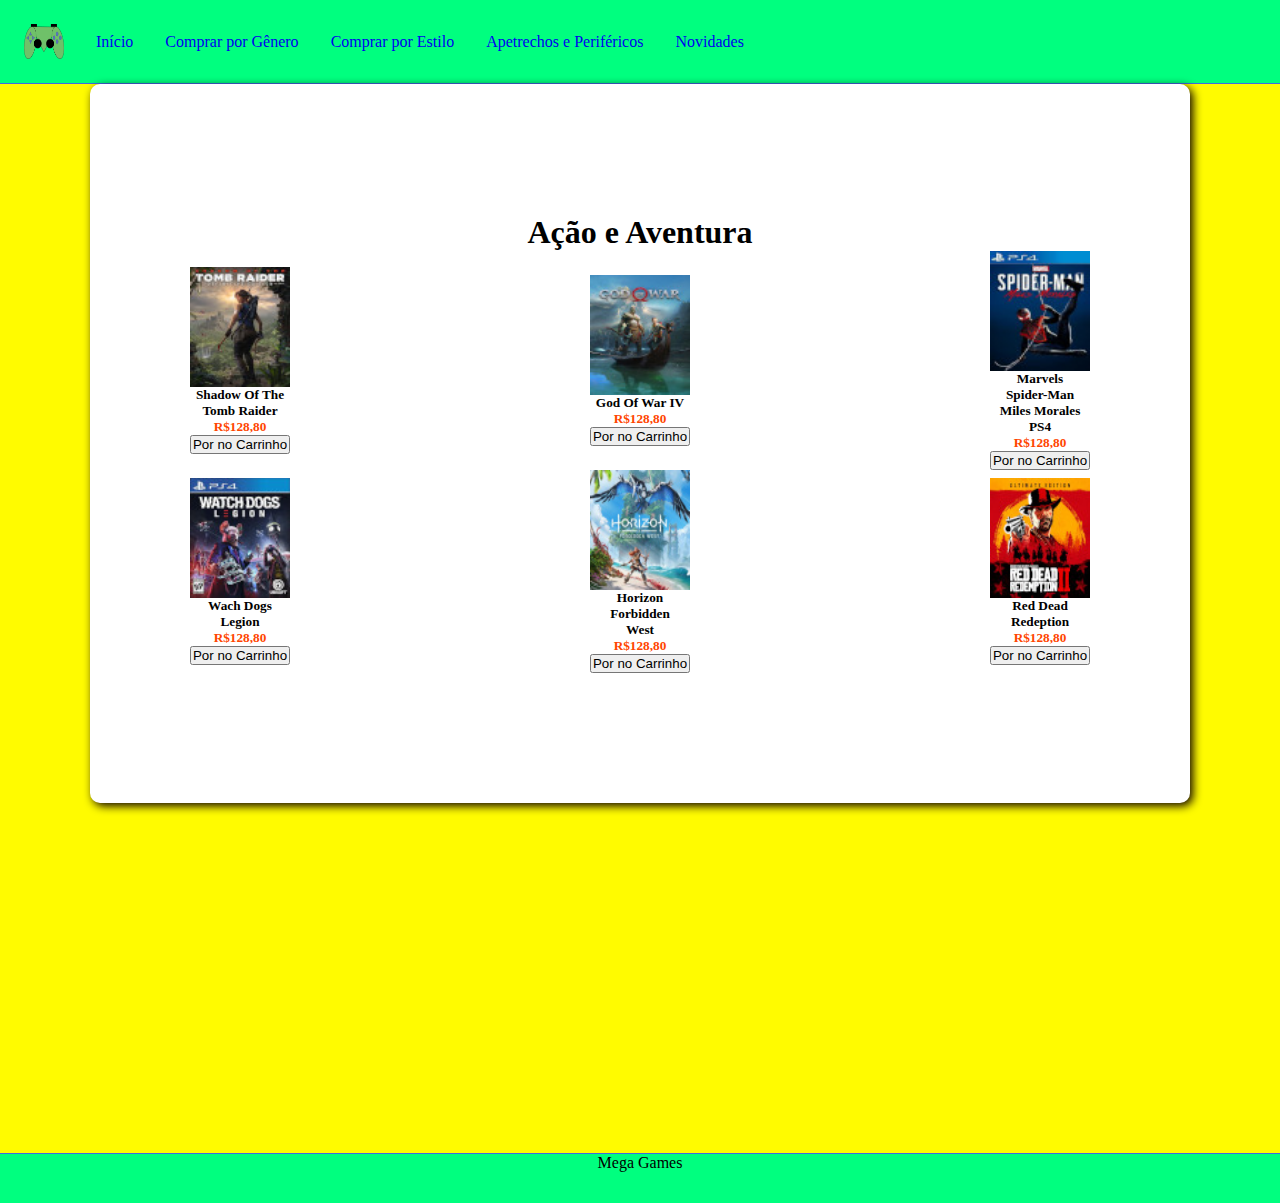
<file: AcaoAventura.html>
<!DOCTYPE html>
<html lang="pt-br">
<head>
  <meta charset="UTF-8">
  <meta http-equiv="X-UA-Compatible" content="IE=edge">
  <meta name="viewport" content="width=device-width, initial-scale=1.0">
  <title>Mega Games - Ação e Aventura</title>
  <link href="css/styleAcaoAventura.css" rel="stylesheet"/>
</head>
<body>
  <header class="cabecalho">
    <img class="logo_cabecalho" src="imagens/logofinal.png" alt="Logo">
    <nav class="cabecalho_menu">
      <a class="item_menu" href="Home.html">Início</a>
      <a class="item_menu" href="#comprar_por_genero">Comprar por Gênero</a>
      <a class="item_menu" href="#comprar_por_estilo">Comprar por Estilo</a>
      <a class="item_menu" href="Apetrechos.html">Apetrechos e Periféricos</a>
      <a class="item_menu" href="Novidades.html">Novidades</a>
    </nav>
  </header>

  <main class="armario">
    <section class="prateleira">
      <div class="produtos">
        <h1 class="titulo_da_area">Ação e Aventura</h1>
        <div class="prateleira1">

          <div class="tomb_raider">
            <img class="imggames" src="imagens/tombrider.jpg" alt="Shadow Of The Tomb Raider">
            <h5>Shadow Of The <br> Tomb Raider</h5>
            <h5 class="preco">R$128,80</h5>
            <button class="comprar" type="submit">Por no Carrinho</button>
          </div>

          <div class="gow4">
            <img class="imggames" src="imagens/gow.jpg" alt="God Of War IV">
            <h5>God Of War IV</h5>
            <h5 class="preco">R$128,80</h5>
            <button class="comprar" type="submit">Por no Carrinho</button>
          </div>

          <div class="spider">
            <img class="imggames" src="imagens/spiderman.jpeg" alt="Marvels Spider-Man Miles Morales PS4">
              <h5>Marvels <br>Spider-Man <br>Miles Morales <br>PS4</h5>
              <h5 class="preco">R$128,80</h5>
                <button class="comprar" type="submit">Por no Carrinho</button>
           </div>
        </div>
        <div class="prateleira2">

          <div class="legions">
            <img class="imggames" src="imagens/wach.jpg" alt="Wach Dogs Legion">
            <h5>Wach Dogs <br>Legion</h5>
            <h5 class="preco">R$128,80</h5>
            <button class="comprar" type="submit">Por no Carrinho</button>
          </div>

          <div class="forbidden">
            <img class="imggames" src="imagens/Horizon.jpg" alt="Horizon Forbidden West">
            <h5>Horizon <br>Forbidden <br>West</h5>
            <h5 class="preco">R$128,80</h5>
            <button class="comprar" type="submit">Por no Carrinho</button>
          </div>

          <div class="redeption">
            <img class="imggames" src="imagens/red.jpg" alt="Red Dead Redeption">
              <h5>Red Dead <br>Redeption</h5>
              <h5 class="preco">R$128,80</h5>
                <button class="comprar" type="submit">Por no Carrinho</button>
           </div>



        </div>
      </div>

    </section>
  </main>

  <footer>
    <div class="footer">
      Mega Games
    </div>
    
  </footer>
  
</body>
</html>
</file>
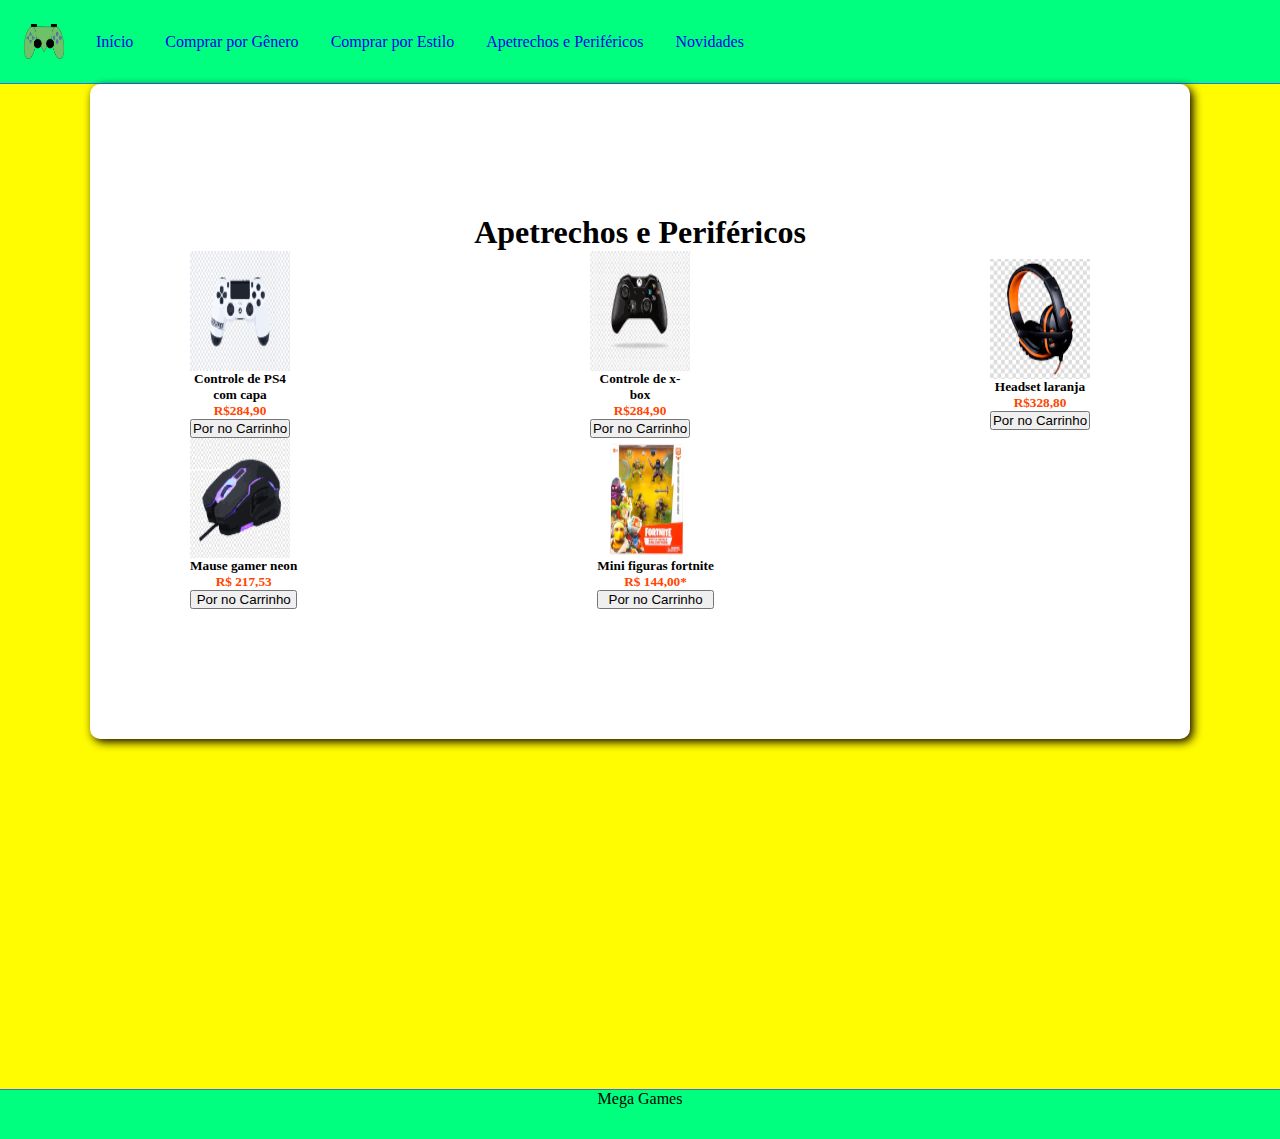
<file: Apetrechos.html>
<!DOCTYPE html>
<html lang="pt-br">
<head>
  <meta charset="UTF-8">
  <meta http-equiv="X-UA-Compatible" content="IE=edge">
  <meta name="viewport" content="width=device-width, initial-scale=1.0">
  <title>Mega Games - Ação e Aventura</title>
  <link href="css/styleApetrechos.css" rel="stylesheet"/>
</head>
<body>
  <header class="cabecalho">
    <img class="logo_cabecalho" src="imagens/logofinal.png" alt="Logo">
    <nav class="cabecalho_menu">
      <a class="item_menu" href="Home.html">Início</a>
      <a class="item_menu" href="#comprar_por_genero">Comprar por Gênero</a>
      <a class="item_menu" href="#comprar_por_estilo">Comprar por Estilo</a>
      <a class="item_menu" href="Apetrechos.html">Apetrechos e Periféricos</a>
      <a class="item_menu" href="Novidades.html">Novidades</a>
    </nav>
  </header>

  <main class="armario">
    <section class="prateleira">
      <div class="produtos">
        <h1 class="titulo_da_area">Apetrechos e Periféricos</h1>
        <div class="prateleira1">

          <div class="controleps4">
            <img class="imgprodutos" src="imagens/controle_ps4_com_capa.png" alt="imagem do controle de ps4 com capa">
            <h5>Controle de PS4 com capa</h5>
            <h5 class="preco">R$284,90</h5>
            <button class="comprar" type="submit">Por no Carrinho</button>
          </div>

          <div class="controlexbox">
            <img class="imgprodutos" src="imagens/controle_xbox.png" alt="imagem do controle de x-box">
            <h5>Controle de x-box</h5>
            <h5 class="preco">R$284,90</h5>
            <button class="comprar" type="submit">Por no Carrinho</button>
          </div>

          <div class="headset">
            <img class="imgprodutos" src="imagens/Headset_laranja-Png.png" alt="imagem de um headset laranja">
              <h5>Headset laranja</h5>
              <h5 class="preco">R$328,80</h5>
                <button class="comprar" type="submit">Por no Carrinho</button>
           </div>
        </div>
        <div class="prateleira2">

          <div class="mause">
            <img class="imgprodutos" src="imagens/mausegamer.png" alt="imagem de um mause gamer neon">
            <h5>Mause gamer neon</h5>
            <h5 class="preco">R$ 217,53</h5>
            <button class="comprar" type="submit">Por no Carrinho</button>
          </div>

          <div class="mini_figuras">
            <img class="imgprodutos" src="imagens/mini_figuras_fortnite.png" alt="imagem de mini figuras de fortnite">
            <h5>Mini figuras fortnite</h5>
            <h5 class="preco">R$ 144,00*</h5>
            <button class="comprar" type="submit">Por no Carrinho</button>
          </div>

        </div>
      </div>

    </section>
  </main>

  <footer>
    <div class="footer">
      Mega Games
    </div>
    
  </footer>
  
</body>
</html>
</file>
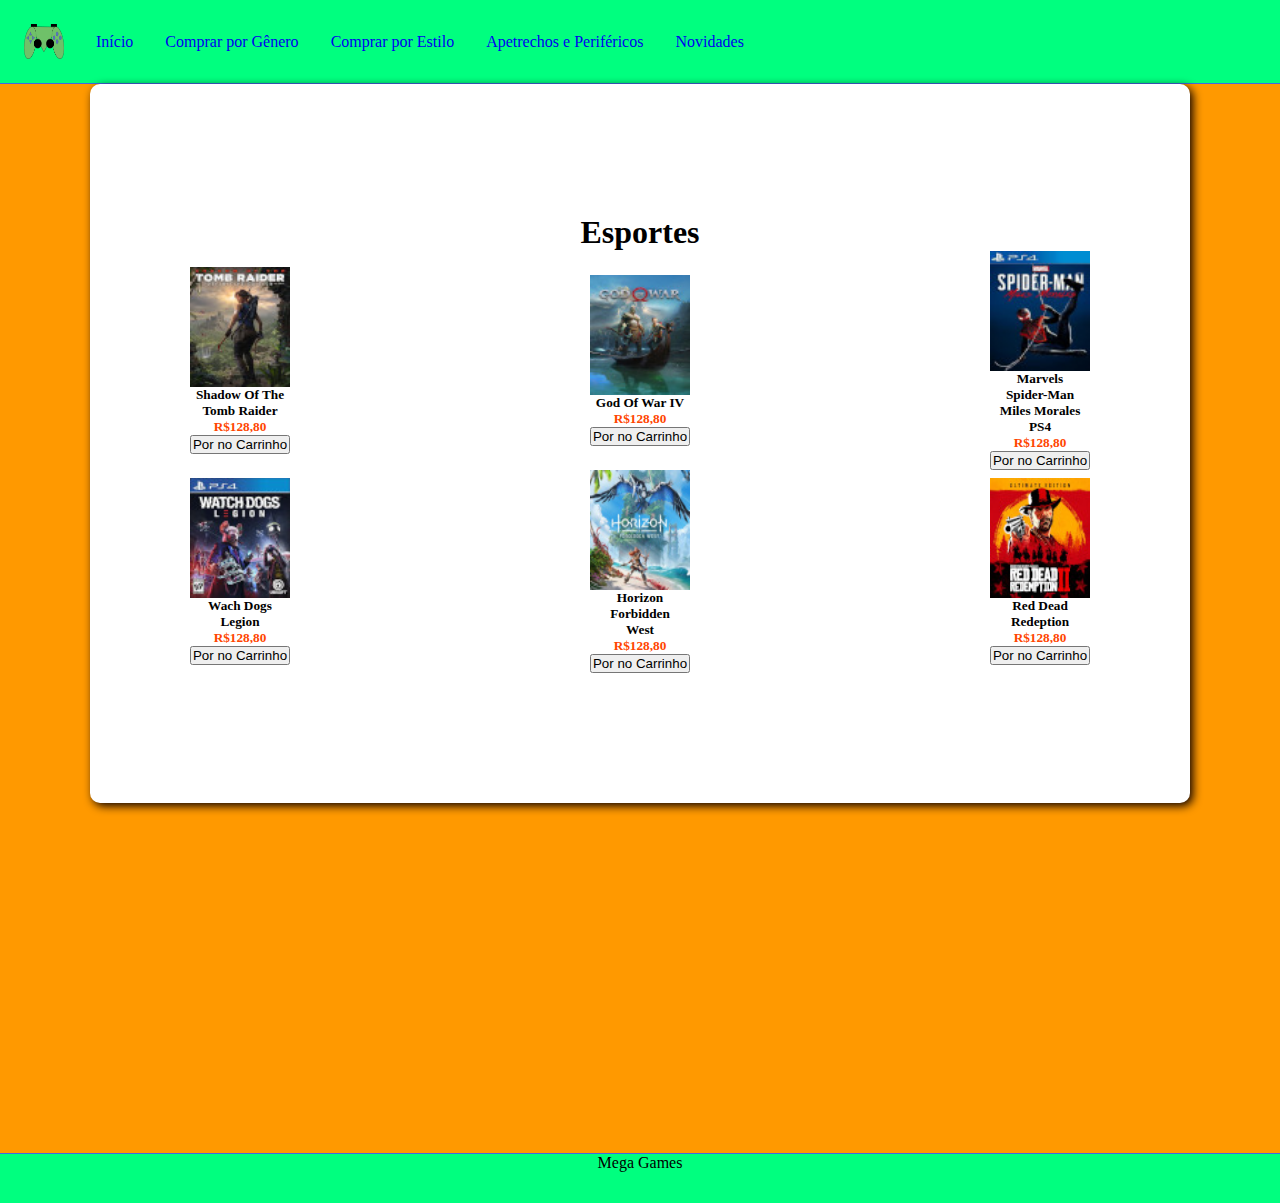
<file: Esportes.html>
<!DOCTYPE html>
<html lang="pt-br">
<head>
  <meta charset="UTF-8">
  <meta http-equiv="X-UA-Compatible" content="IE=edge">
  <meta name="viewport" content="width=device-width, initial-scale=1.0">
  <title>Mega Games - Esportes</title>
  <link href="css/styleAcaoAventura.css" rel="stylesheet"/>
</head>
<body id="fundo_esporte">
  <header class="cabecalho">
    <img class="logo_cabecalho" src="imagens/logofinal.png" alt="Logo">
    <nav class="cabecalho_menu">
      <a class="item_menu" href="Home.html">Início</a>
      <a class="item_menu" href="#comprar_por_genero">Comprar por Gênero</a>
      <a class="item_menu" href="#comprar_por_estilo">Comprar por Estilo</a>
      <a class="item_menu" href="Apetrechos.html">Apetrechos e Periféricos</a>
      <a class="item_menu" href="Novidades.html">Novidades</a>
    </nav>
  </header>

  <main class="armario">
    <section class="prateleira">
      <div class="produtos">
        <h1 class="titulo_da_area">Esportes</h1>
        <div class="prateleira1">

          <div class="tomb_raider">
            <img class="imggames" src="imagens/tombrider.jpg" alt="Shadow Of The Tomb Raider">
            <h5>Shadow Of The <br> Tomb Raider</h5>
            <h5 class="preco">R$128,80</h5>
            <button class="comprar" type="submit">Por no Carrinho</button>
          </div>

          <div class="gow4">
            <img class="imggames" src="imagens/gow.jpg" alt="God Of War IV">
            <h5>God Of War IV</h5>
            <h5 class="preco">R$128,80</h5>
            <button class="comprar" type="submit">Por no Carrinho</button>
          </div>

          <div class="spider">
            <img class="imggames" src="imagens/spiderman.jpeg" alt="Marvels Spider-Man Miles Morales PS4">
              <h5>Marvels <br>Spider-Man <br>Miles Morales <br>PS4</h5>
              <h5 class="preco">R$128,80</h5>
                <button class="comprar" type="submit">Por no Carrinho</button>
           </div>
        </div>
        <div class="prateleira2">

          <div class="legions">
            <img class="imggames" src="imagens/wach.jpg" alt="Wach Dogs Legion">
            <h5>Wach Dogs <br>Legion</h5>
            <h5 class="preco">R$128,80</h5>
            <button class="comprar" type="submit">Por no Carrinho</button>
          </div>

          <div class="forbidden">
            <img class="imggames" src="imagens/Horizon.jpg" alt="Horizon Forbidden West">
            <h5>Horizon <br>Forbidden <br>West</h5>
            <h5 class="preco">R$128,80</h5>
            <button class="comprar" type="submit">Por no Carrinho</button>
          </div>

          <div class="redeption">
            <img class="imggames" src="imagens/red.jpg" alt="Red Dead Redeption">
              <h5>Red Dead <br>Redeption</h5>
              <h5 class="preco">R$128,80</h5>
                <button class="comprar" type="submit">Por no Carrinho</button>
           </div>



        </div>
      </div>

    </section>
  </main>

  <footer>
    <div class="footer">
      Mega Games
    </div>
    
  </footer>
  
</body>
</html>
</file>
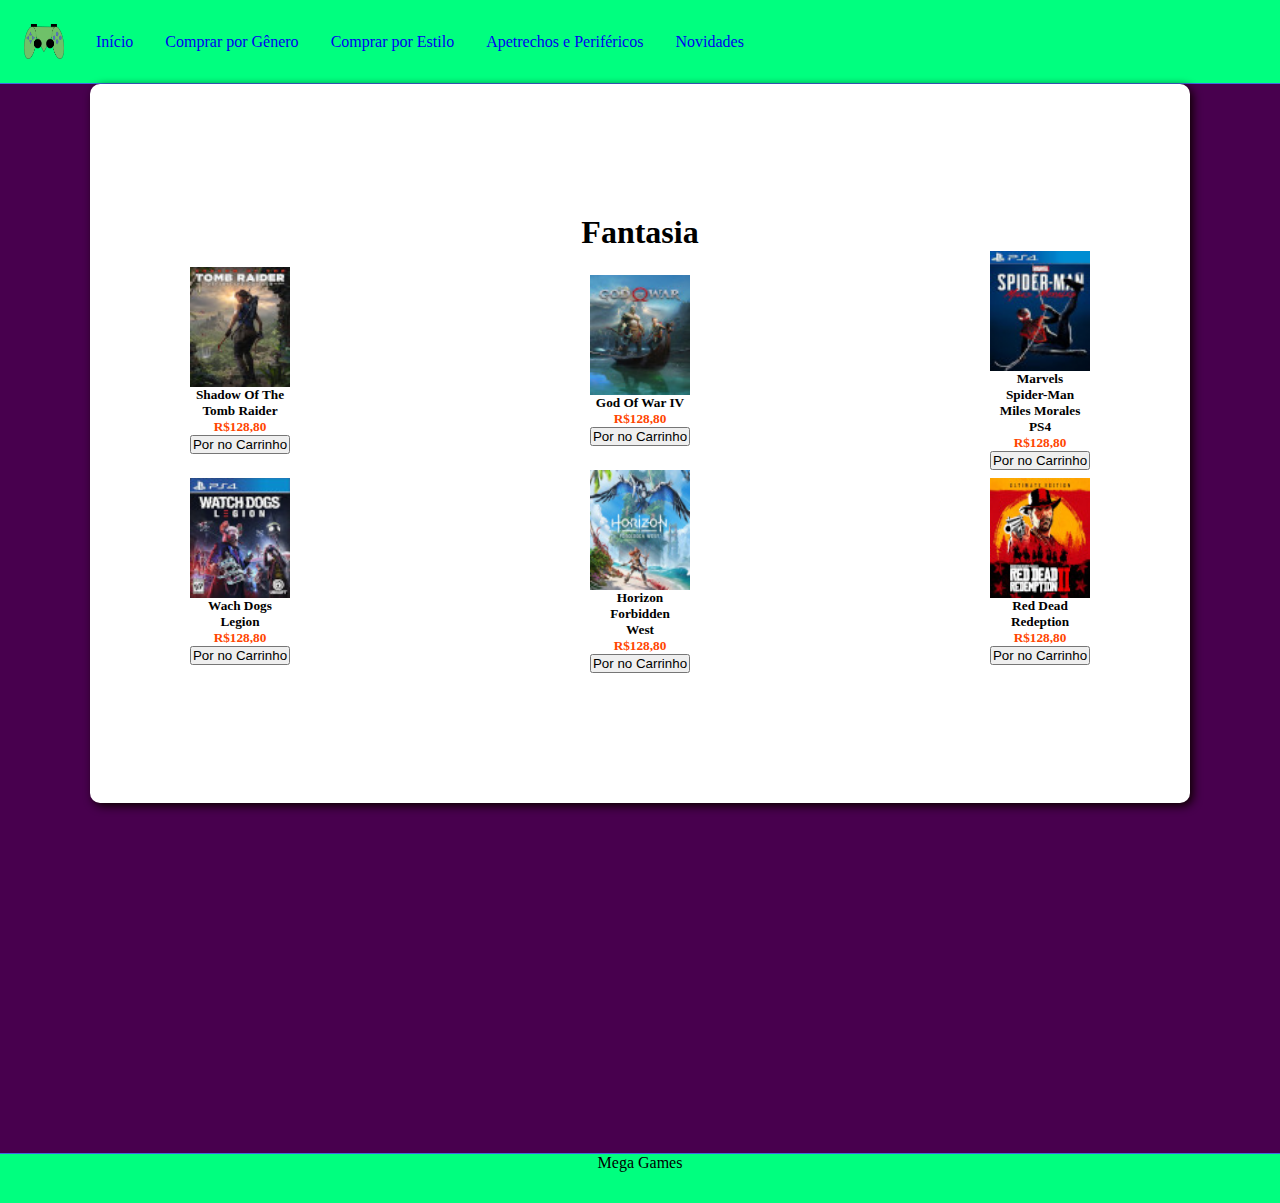
<file: Fantasia.html>
<!DOCTYPE html>
<html lang="pt-br">
<head>
  <meta charset="UTF-8">
  <meta http-equiv="X-UA-Compatible" content="IE=edge">
  <meta name="viewport" content="width=device-width, initial-scale=1.0">
  <title>Mega Games - Ação e Aventura</title>
  <link href="css/styleAcaoAventura.css" rel="stylesheet"/>
</head>
<body id="fundo_fantasia">
  <header class="cabecalho">
    <img class="logo_cabecalho" src="imagens/logofinal.png" alt="Logo">
    <nav class="cabecalho_menu">
      <a class="item_menu" href="Home.html">Início</a>
      <a class="item_menu" href="#comprar_por_genero">Comprar por Gênero</a>
      <a class="item_menu" href="#comprar_por_estilo">Comprar por Estilo</a>
      <a class="item_menu" href="Apetrechos.html">Apetrechos e Periféricos</a>
      <a class="item_menu" href="Novidades.html">Novidades</a>
    </nav>
  </header>

  <main class="armario">
    <section class="prateleira">
      <div class="produtos">
        <h1 class="titulo_da_area">Fantasia</h1>
        <div class="prateleira1">

          <div class="tomb_raider">
            <img class="imggames" src="imagens/tombrider.jpg" alt="Shadow Of The Tomb Raider">
            <h5>Shadow Of The <br> Tomb Raider</h5>
            <h5 class="preco">R$128,80</h5>
            <button class="comprar" type="submit">Por no Carrinho</button>
          </div>

          <div class="gow4">
            <img class="imggames" src="imagens/gow.jpg" alt="God Of War IV">
            <h5>God Of War IV</h5>
            <h5 class="preco">R$128,80</h5>
            <button class="comprar" type="submit">Por no Carrinho</button>
          </div>

          <div class="spider">
            <img class="imggames" src="imagens/spiderman.jpeg" alt="Marvels Spider-Man Miles Morales PS4">
              <h5>Marvels <br>Spider-Man <br>Miles Morales <br>PS4</h5>
              <h5 class="preco">R$128,80</h5>
                <button class="comprar" type="submit">Por no Carrinho</button>
           </div>
        </div>
        <div class="prateleira2">

          <div class="legions">
            <img class="imggames" src="imagens/wach.jpg" alt="Wach Dogs Legion">
            <h5>Wach Dogs <br>Legion</h5>
            <h5 class="preco">R$128,80</h5>
            <button class="comprar" type="submit">Por no Carrinho</button>
          </div>

          <div class="forbidden">
            <img class="imggames" src="imagens/Horizon.jpg" alt="Horizon Forbidden West">
            <h5>Horizon <br>Forbidden <br>West</h5>
            <h5 class="preco">R$128,80</h5>
            <button class="comprar" type="submit">Por no Carrinho</button>
          </div>

          <div class="redeption">
            <img class="imggames" src="imagens/red.jpg" alt="Red Dead Redeption">
              <h5>Red Dead <br>Redeption</h5>
              <h5 class="preco">R$128,80</h5>
                <button class="comprar" type="submit">Por no Carrinho</button>
           </div>



        </div>
      </div>

    </section>
  </main>

  <footer>
    <div class="footer">
      Mega Games
    </div>
    
  </footer>
  
</body>
</html>
</file>
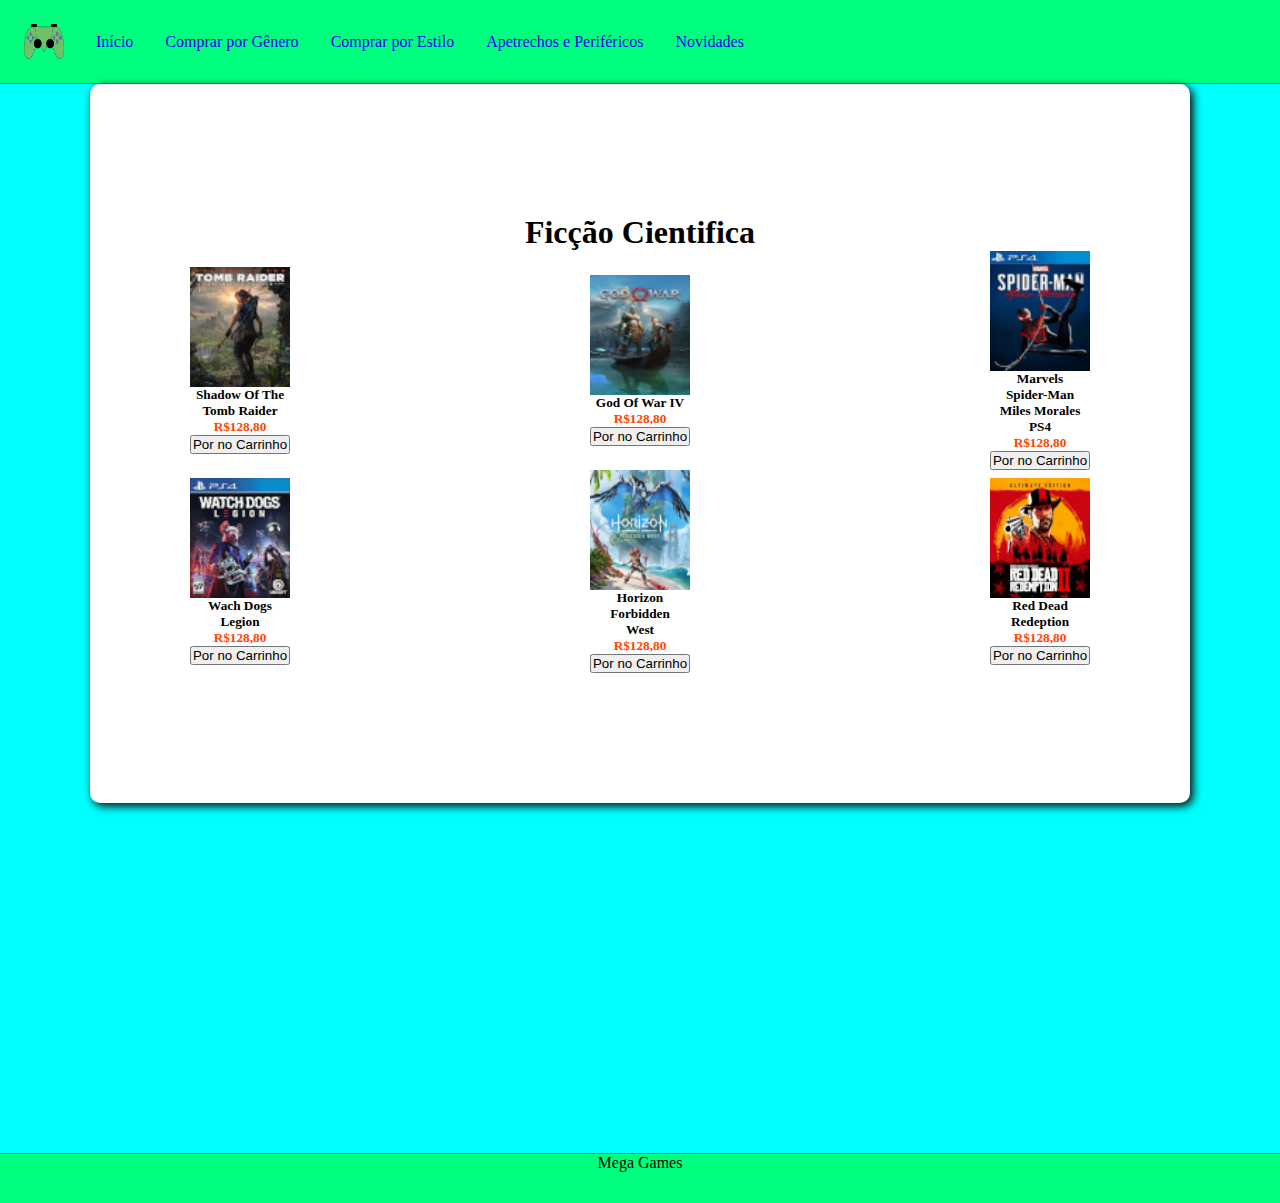
<file: Ficcao.html>
<!DOCTYPE html>
<html lang="pt-br">
<head>
  <meta charset="UTF-8">
  <meta http-equiv="X-UA-Compatible" content="IE=edge">
  <meta name="viewport" content="width=device-width, initial-scale=1.0">
  <title>Mega Games - Ação e Aventura</title>
  <link href="css/styleAcaoAventura.css" rel="stylesheet"/>
</head>
<body id="fundo_ficcao">
  <header class="cabecalho">
    <img class="logo_cabecalho" src="imagens/logofinal.png" alt="Logo">
    <nav class="cabecalho_menu">
      <a class="item_menu" href="Home.html">Início</a>
      <a class="item_menu" href="#comprar_por_genero">Comprar por Gênero</a>
      <a class="item_menu" href="#comprar_por_estilo">Comprar por Estilo</a>
      <a class="item_menu" href="Apetrechos.html">Apetrechos e Periféricos</a>
      <a class="item_menu" href="Novidades.html">Novidades</a>
    </nav>
  </header>

  <main class="armario">
    <section class="prateleira">
      <div class="produtos">
        <h1 class="titulo_da_area">Ficção Cientifica</h1>
        <div class="prateleira1">

          <div class="tomb_raider">
            <img class="imggames" src="imagens/tombrider.jpg" alt="Shadow Of The Tomb Raider">
            <h5>Shadow Of The <br> Tomb Raider</h5>
            <h5 class="preco">R$128,80</h5>
            <button class="comprar" type="submit">Por no Carrinho</button>
          </div>

          <div class="gow4">
            <img class="imggames" src="imagens/gow.jpg" alt="God Of War IV">
            <h5>God Of War IV</h5>
            <h5 class="preco">R$128,80</h5>
            <button class="comprar" type="submit">Por no Carrinho</button>
          </div>

          <div class="spider">
            <img class="imggames" src="imagens/spiderman.jpeg" alt="Marvels Spider-Man Miles Morales PS4">
              <h5>Marvels <br>Spider-Man <br>Miles Morales <br>PS4</h5>
              <h5 class="preco">R$128,80</h5>
                <button class="comprar" type="submit">Por no Carrinho</button>
           </div>
        </div>
        <div class="prateleira2">

          <div class="legions">
            <img class="imggames" src="imagens/wach.jpg" alt="Wach Dogs Legion">
            <h5>Wach Dogs <br>Legion</h5>
            <h5 class="preco">R$128,80</h5>
            <button class="comprar" type="submit">Por no Carrinho</button>
          </div>

          <div class="forbidden">
            <img class="imggames" src="imagens/Horizon.jpg" alt="Horizon Forbidden West">
            <h5>Horizon <br>Forbidden <br>West</h5>
            <h5 class="preco">R$128,80</h5>
            <button class="comprar" type="submit">Por no Carrinho</button>
          </div>

          <div class="redeption">
            <img class="imggames" src="imagens/red.jpg" alt="Red Dead Redeption">
              <h5>Red Dead <br>Redeption</h5>
              <h5 class="preco">R$128,80</h5>
                <button class="comprar" type="submit">Por no Carrinho</button>
           </div>



        </div>
      </div>

    </section>
  </main>

  <footer>
    <div class="footer">
      Mega Games
    </div>
    
  </footer>
  
</body>
</html>
</file>
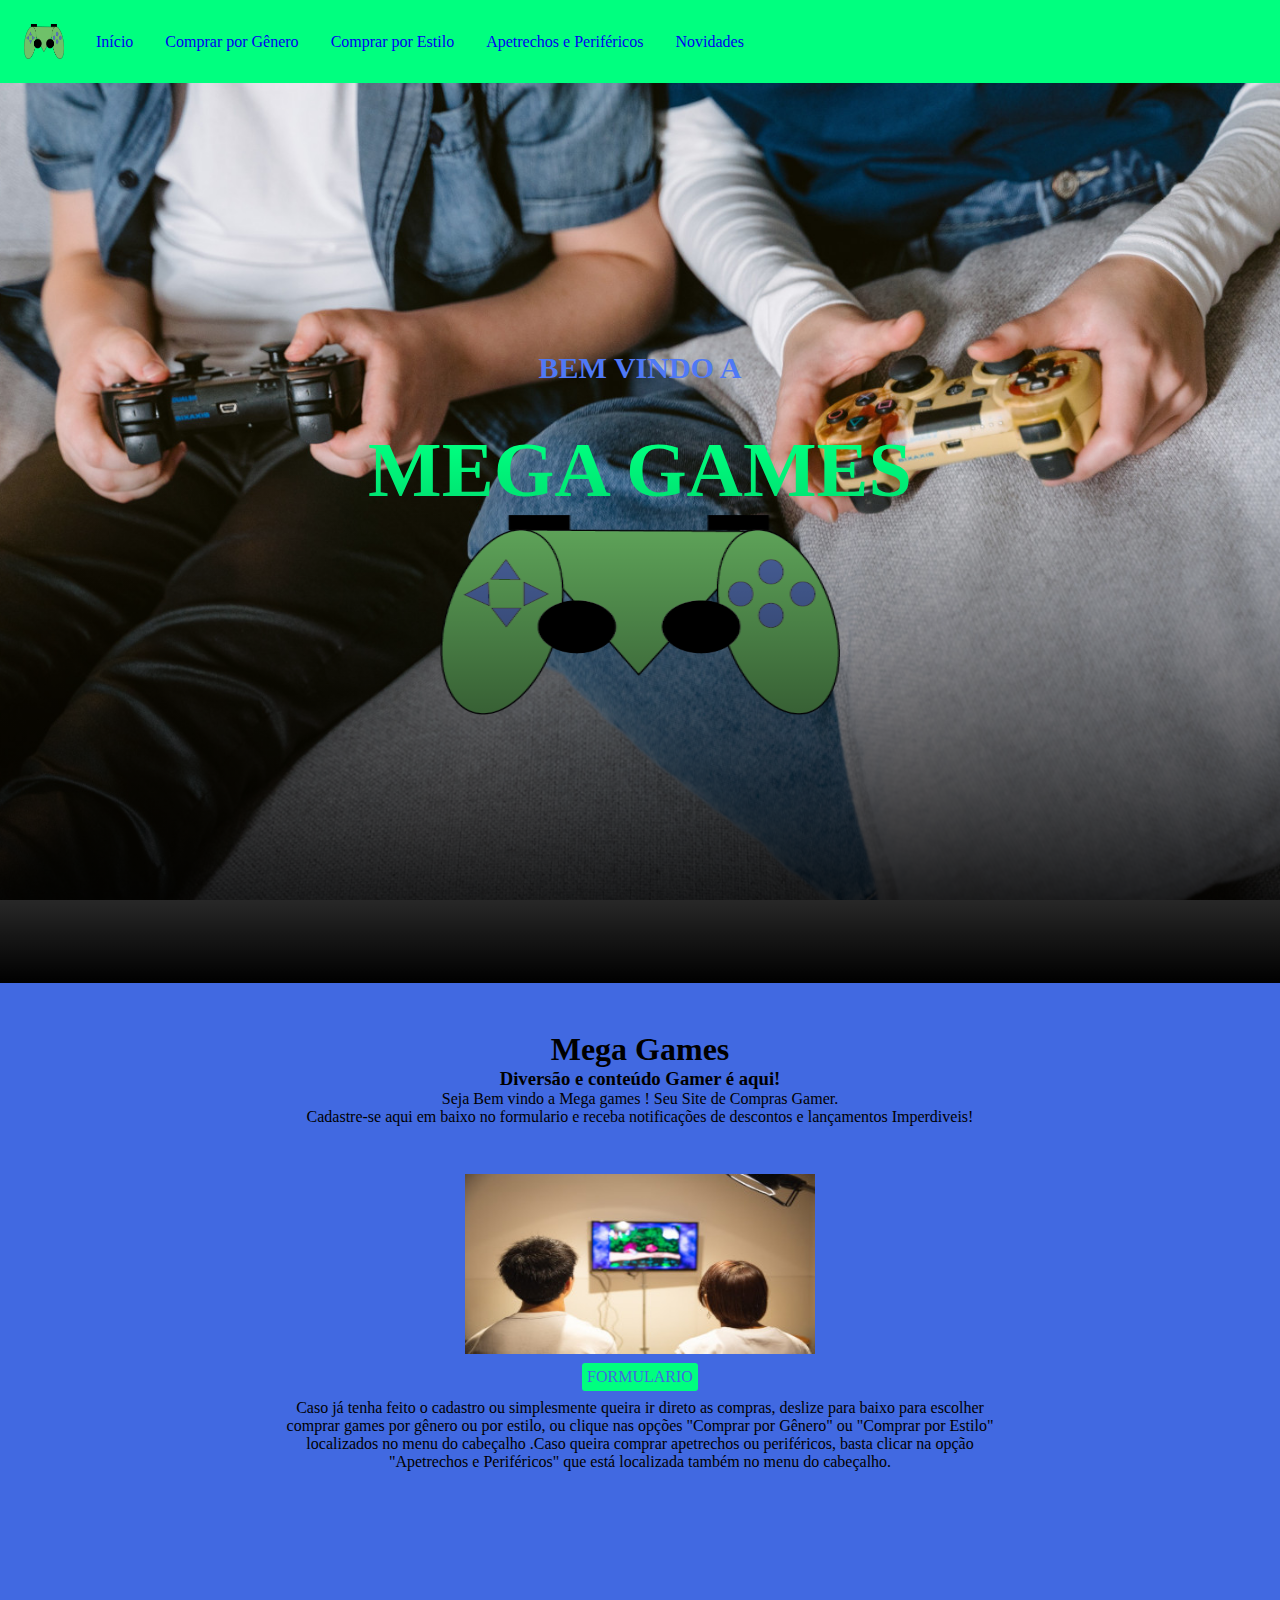
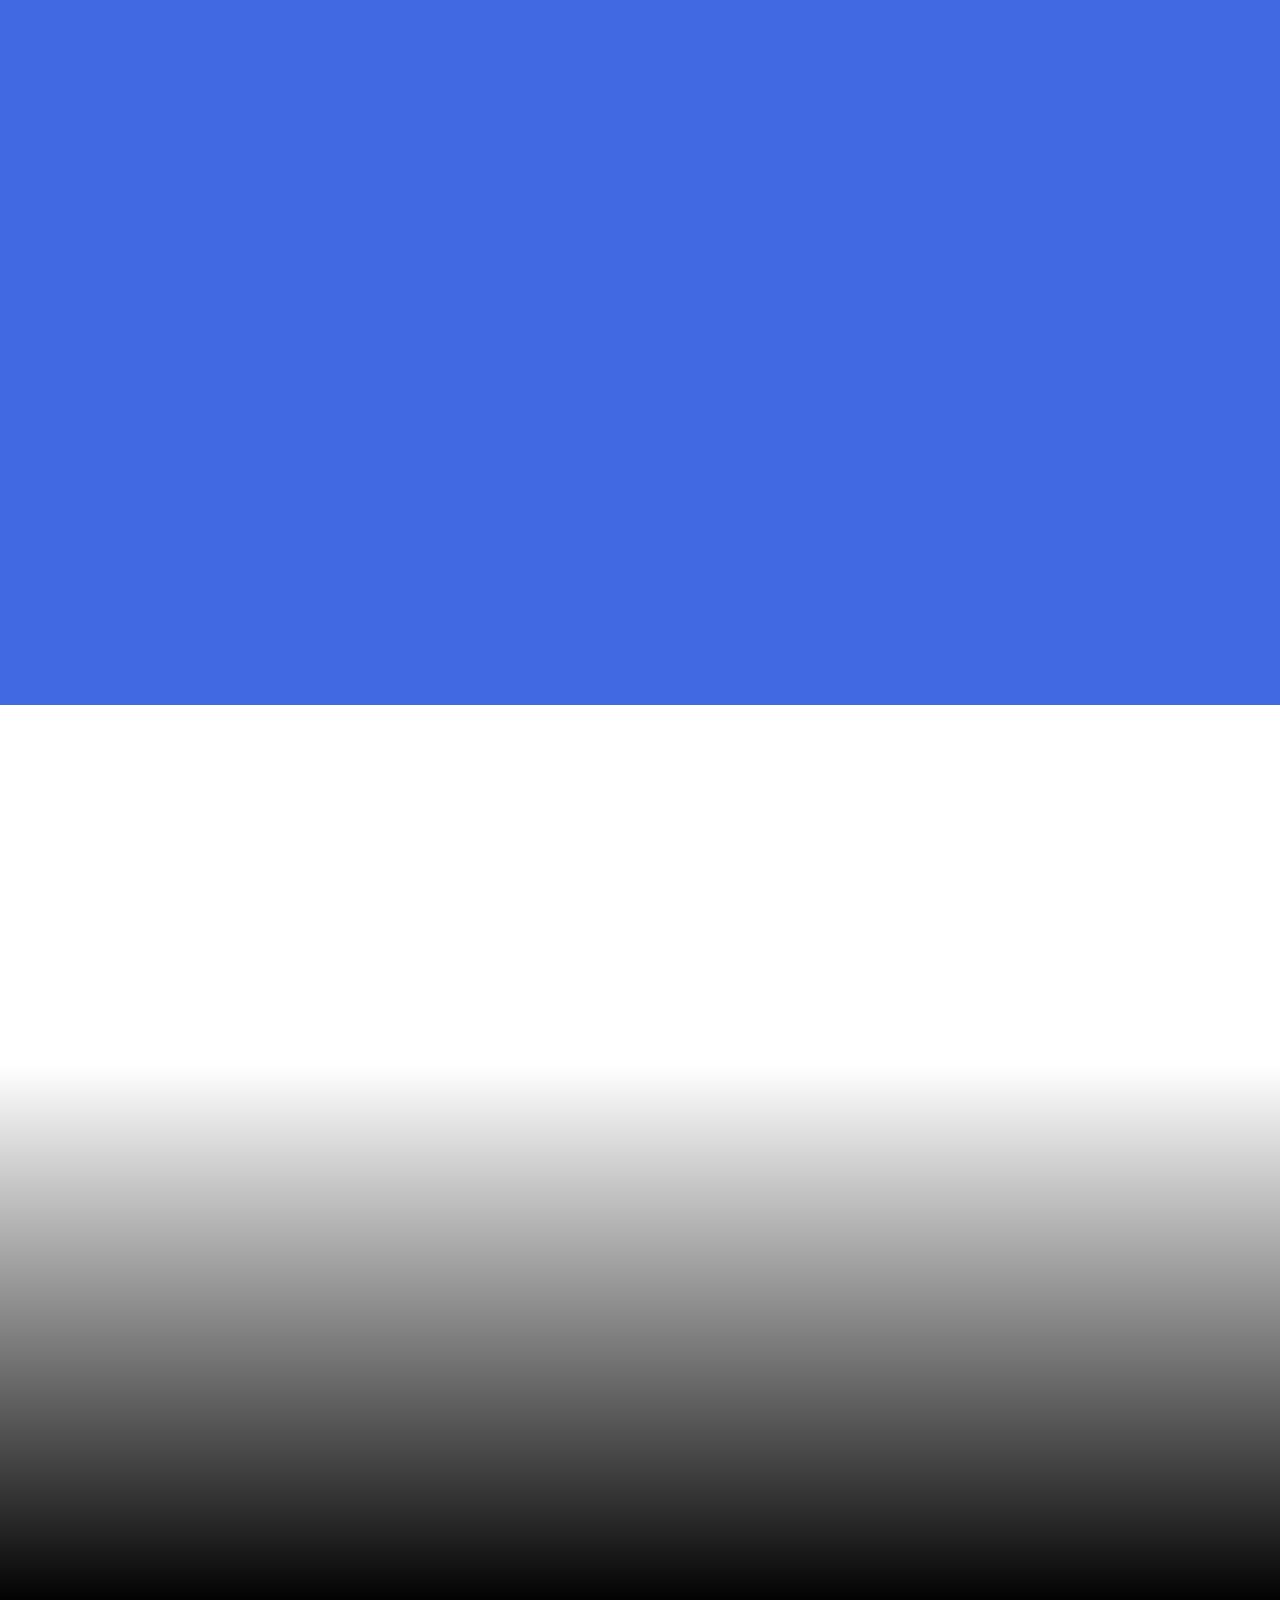
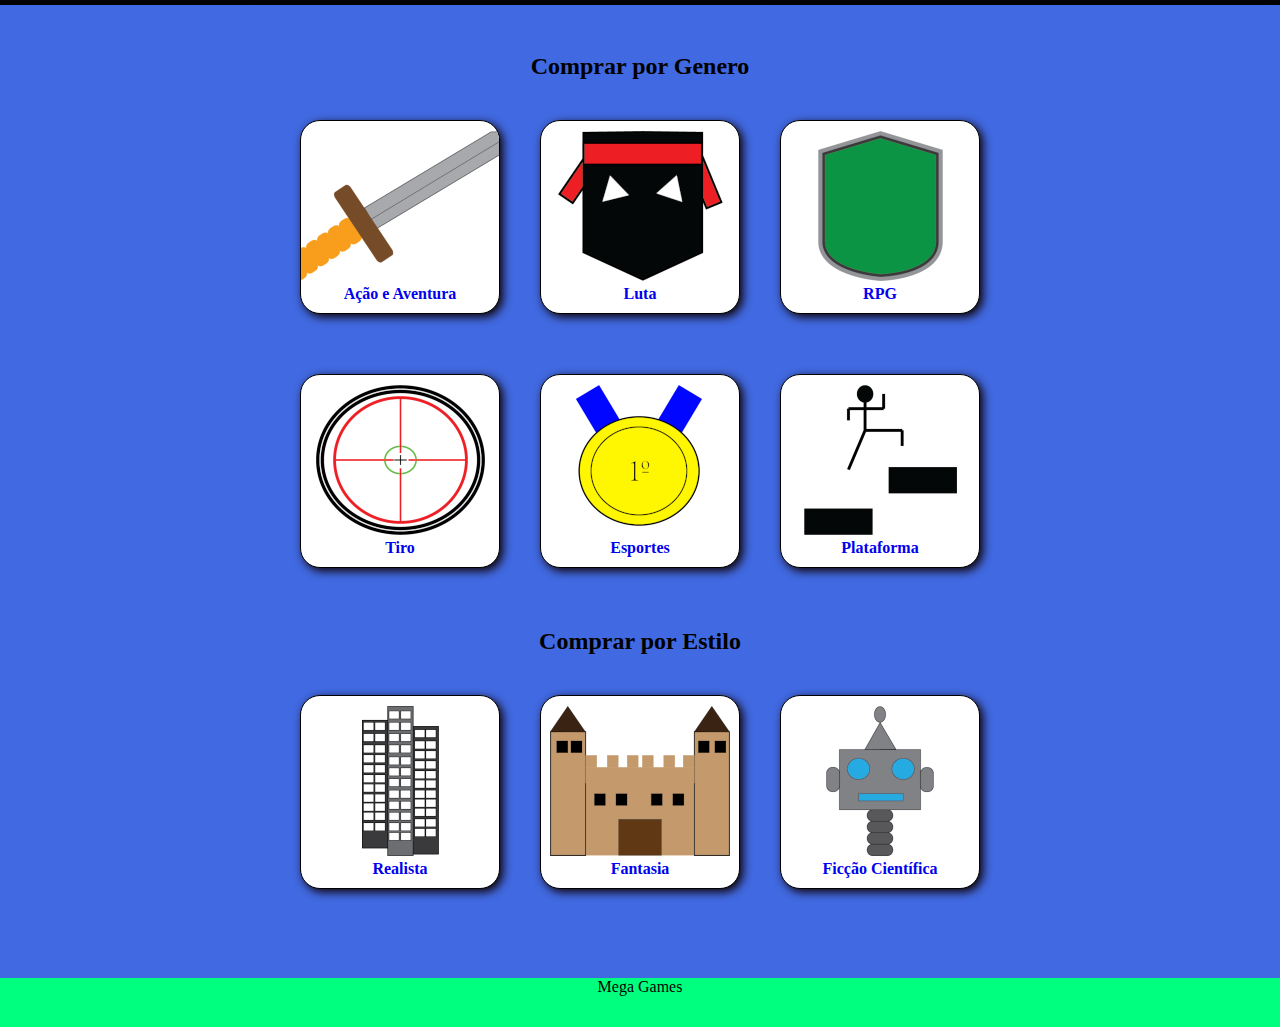
<file: Home.html>
<!DOCTYPE html>
<html lang="pt-br">
<head>
  <meta charset="UTF-8">
  <meta http-equiv="X-UA-Compatible" content="IE=edge">
  <meta name="viewport" content="width=device-width, initial-scale=1.0">
  <meta name="description" content=""> <!-- Lembrar de escrever algo aqui-->
  <title>Mega Game</title>
  <link href="css/style.css" rel="stylesheet"/>
</head>
<body>

  <header class="cabecalho">
    <img class="logo_cabecalho" src="imagens/logofinal.png" alt="Logo">
    <nav class="cabecalho_menu">
      <a class="item_menu" href="Home.html">Início</a>
      <a class="item_menu" href="#comprar_por_genero">Comprar por Gênero</a>
      <a class="item_menu" href="#comprar_por_estilo">Comprar por Estilo</a>
      <a class="item_menu" href="Apetrechos.html">Apetrechos e Periféricos</a>
      <a class="item_menu" href="Novidades.html">Novidades</a>
    </nav>
  </header>

  <div class="wrapper">
    <main>
      <section class="module parallax parallax-1">
        <h2>Bem Vindo a</h2>
        <h1>Mega Games</h1>
        <img class="logo_parallax" src="imagens/logofinal.png" alt="Logo da mega games">
      </section>

      <section class="module content">
        <div class="container">
          <h1 class="titulo_conteudo-1">Mega Games</h1>
          <h3 class="subtitulo_conteudo-1">Diversão e conteúdo Gamer é aqui!</h3>
          <p class="paragrafo_conteudo1">Seja Bem vindo a Mega games ! Seu Site de Compras Gamer.<br>Cadastre-se aqui em baixo no formulario e receba notificações de descontos e lançamentos Imperdiveis!</p>

          <img class="foto1" src="imagens/section1.jpg" alt="foto de duas pessoas jogando">

          <div class="wrapper_real">
            <a href="#modal_real">
              formulario
            </a>
          </div>
          
          <p>Caso já tenha feito o cadastro ou simplesmente queira ir direto as compras, deslize para baixo para escolher comprar games por gênero ou por estilo, ou clique nas opções "Comprar por Gênero" ou "Comprar por Estilo" localizados no menu do cabeçalho .Caso queira comprar apetrechos ou periféricos, basta clicar na opção "Apetrechos e Periféricos" que está localizada também no menu do cabeçalho.</p>
          

  
          <div id="modal_real" class="modal_real">
            <div class="modal_mensagem">
              <h1>Formulario</h1>
              <form class="formulario" id="formulario">
                <fieldset>
        
                  <div class="campo_do_formulario">
                    <label for="nome">Nome completo:</label><br>
                    <input class="formtexto" type="text" name="nome" id="nome" required>
                  </div>
        
                  <div class="campo_do_formulario">
                    <label for="nickname">Nickname/apelido(Opcional):</label><br>
                    <input class="formtexto" type="text" name="nickname" id="nickname">
                  </div>
        
                  <div class="campo_do_formulario">
                    <label for="email">Email:</label><br>
                    <input class="formtexto" type="email" nome="email" id="email" required>
                  </div>
                  <div class="msg"></div>
                  <div class="campo_do_formulario">
                    <label for="senha">Senha:</label><br>
                    <input class="formsenha" type="password" nome="senha" id="senha" required>
                  </div>
        
                  <div class="campo_do_formulario">
                    <label for="confirmar_senha">Confirmar Senha:</label><br>
                    <input class="formsenha" type="password" nome="confirmar_senha" id="confirmar_senha" required>
                  </div>
        
                  <div class="campo_do_formulario">
                    <label for="idade">Faixa Etaria:</label><br>
                    <select id="idade">
                      <option selected disabled value="">Selecione</option>
                      <option>Menos de 10 anos</option>
                      <option>10 a 11 anos</option>
                      <option>12 a 13 anos</option>
                      <option>14 a 15 anos</option>
                      <option>16 e 17 anos</option>
                      <option>Maior de 18anos</option>
                    </select>
                  </div>
                  
                  <div class="campo_de_notificacao">
                    <label id="qual_notificacao">Você deseja receber notificações de qual campo ?</label><br><!-- Perguntar pro Lucca como faz para tornar esse campo obrigatório-->
                    <label>
                      <input type="radio" nome="notificação" value="promocoes de games" id="opcao1"> De promoções de Games
                    </label><br>
                    <label>
                      <input type="radio" nome="notificacoes" value="notificacoes de novos jogos" id="opcao2"> De novos games
                    </label><br>
                    <label>
                      <input type="radio" nome="notificacoes" value="promocoes de apetrechos e perifericos" id="opcao3"> De promoções de apetrechos e periféricos
                    </label><br>
                    <p>Clique no botão azul "X" logo a baixo para confirmar e enviar seus dados<br>
                    Para voltar para página inicial, clique no botão vermelho "O" no canto superior direito.</p>
                    <button class="botao" type="submit" id="validacao">X</button>
                  </div>
                  
                </fieldset>
              </form>
              <a href="#" class="modal_finalizar"><button class="botao_finalizar" type="submit" id="botao_finalizar">O</button></a>
            </div>
          </div>
              
      </section>

      <section class="module parallax parallax-2">

      </section>

      <section class="module content2">
        <div class="container content2">
          <h2><a name="comprar_por_genero">Comprar por Genero</a></h2>
          <div class="container-1">
            <a href="AcaoAventura.html">
              <div class="card">
                <div class="img">
                  <img src="imagens/acaoeaventura.png" alt="imagem do genero">
                </div>
                <h4>Ação e Aventura</h4>
              </div>
            </a>
  
            <a href="Luta.html">
              <div class="card">
                <div class="img">
                  <img src="imagens/luta.png" alt="imagem do genero">
                </div>
                <h4>Luta</h4>
              </div>
            </a>
  
            <a href="RPG.html">
              <div class="card">
                <div class="img">
                  <img src="imagens/RPG.png" alt="imagem do genero">
                </div>
                <h4>RPG</h4>
              </div>
            </a>
  
            <div class="container-2">
              <a href="Tiro.html">
                <div class="card">
                  <div class="img">
                    <img src="imagens/tiro.png" alt="imagem do genero">
                  </div>
                  <h4>Tiro</h4>
                </div>
              </a>
      
              <a href="Esportes.html">
                <div class="card">
                  <div class="img">
                    <img src="imagens/esportes.png" alt="imagem do genero">
                  </div>
                  <h4>Esportes</h4>
                </div>
              </a>
  
              <a href="Plataforma.html">
                <div class="card">
                  <div class="img">
                    <img src="imagens/plataforma.png" alt="imagem do genero">
                  </div>
                  <h4>Plataforma</h4>
                </div>
              </a>
  
            </div>

        </div>

        <h2><a name="comprar_por_estilo">Comprar por Estilo</a></h2>
        <div class="container-3">
          <a href="Realista.html">
            <div class="card">
              <div class="img">
                <img src="imagens/contemporaneo.png" alt="imagem do genero">
              </div>
              <h4>Realista</h4>
            </div>
          </a>

          <a href="Fantasia.html">
            <div class="card">
              <div class="img">
                <img src="imagens/fantasia.png" alt="imagem do genero">
              </div>
              <h4>Fantasia</h4>
            </div>
          </a>

          <a href="Ficcao.html">
            <div class="card">
              <div class="img">
                <img src="imagens/ficcao.png" alt="imagem do genero">
              </div>
              <h4>Ficção Científica</h4>
            </div>
          </a>

      
        </div>

      </div>
      </section>

    </main>
  </div>
  
  <main>

  </main>
  <footer class="rodape">
    <div class="footer">
    Mega Games
    </div>
  </footer>
  
    </div>
  </header>
  <script src="main.js"></script>
</body>
</html>
</file>
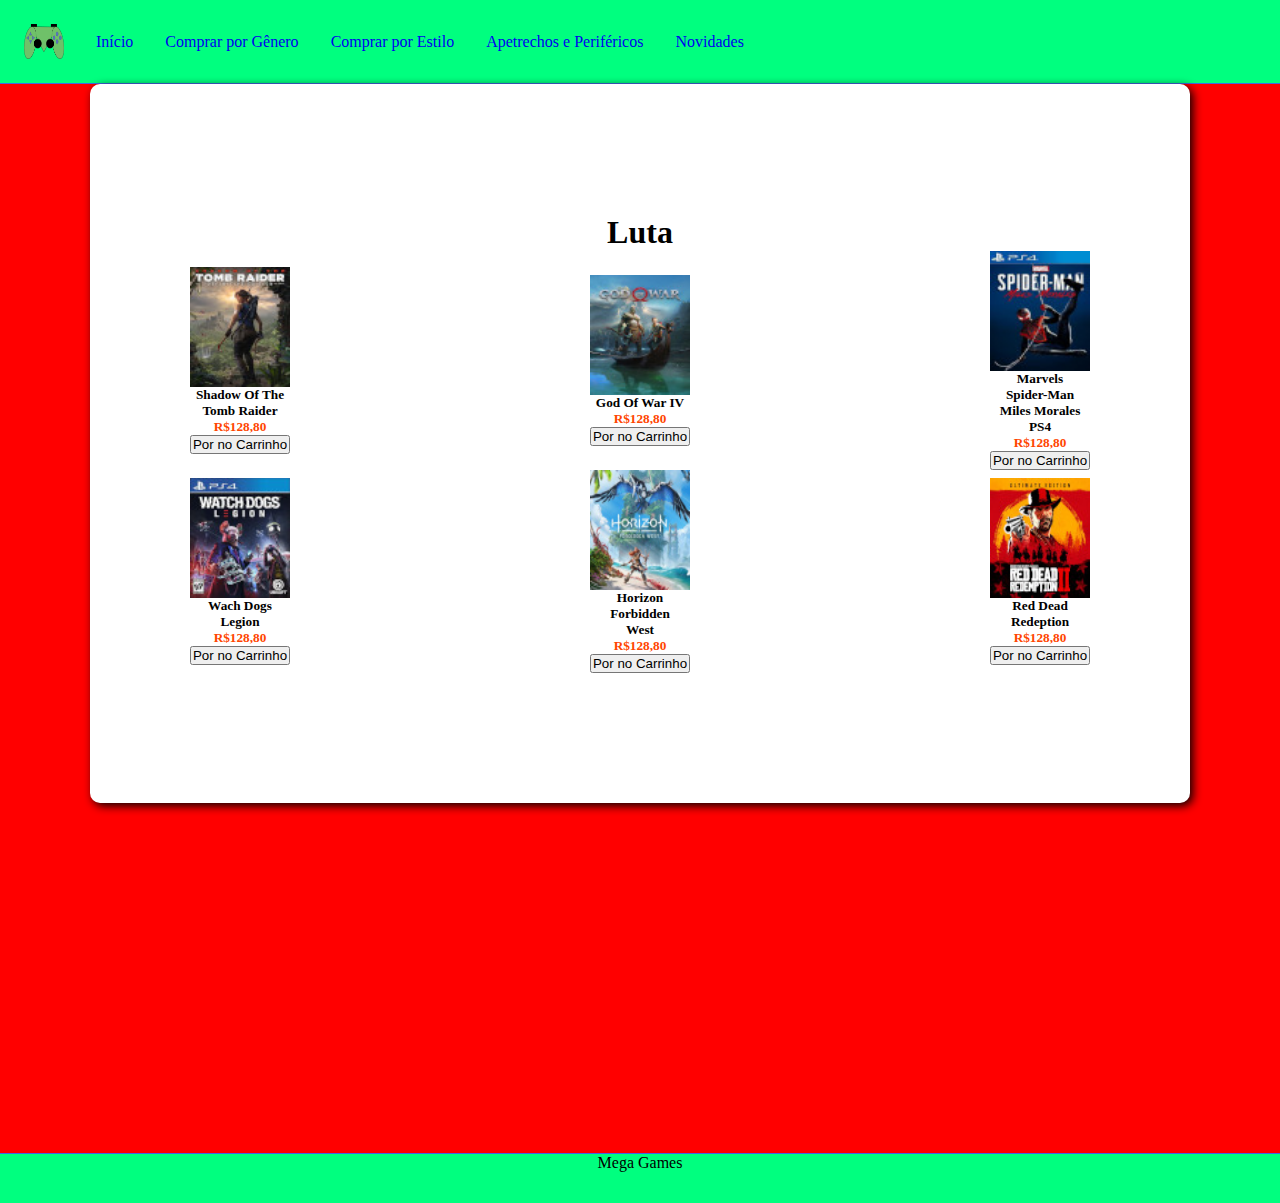
<file: Luta.html>
<!DOCTYPE html>
<html lang="pt-br">
<head>
  <meta charset="UTF-8">
  <meta http-equiv="X-UA-Compatible" content="IE=edge">
  <meta name="viewport" content="width=device-width, initial-scale=1.0">
  <title>Mega Games - Luta</title>
  <link href="css/styleAcaoAventura.css" rel="stylesheet"/>
</head>
<body id="fundo_luta">
  <header class="cabecalho">
    <img class="logo_cabecalho" src="imagens/logofinal.png" alt="Logo">
    <nav class="cabecalho_menu">
      <a class="item_menu" href="Home.html">Início</a>
      <a class="item_menu" href="#comprar_por_genero">Comprar por Gênero</a>
      <a class="item_menu" href="#comprar_por_estilo">Comprar por Estilo</a>
      <a class="item_menu" href="Apetrechos.html">Apetrechos e Periféricos</a>
      <a class="item_menu" href="Novidades.html">Novidades</a>
    </nav>
  </header>

  <main class="armario">
    <section class="prateleira">
      <div class="produtos">
        <h1 class="titulo_da_area">Luta</h1>
        <div class="prateleira1">

          <div class="tomb_raider">
            <img class="imggames" src="imagens/tombrider.jpg" alt="Shadow Of The Tomb Raider">
            <h5>Shadow Of The <br> Tomb Raider</h5>
            <h5 class="preco">R$128,80</h5>
            <button class="comprar" type="submit">Por no Carrinho</button>
          </div>

          <div class="gow4">
            <img class="imggames" src="imagens/gow.jpg" alt="God Of War IV">
            <h5>God Of War IV</h5>
            <h5 class="preco">R$128,80</h5>
            <button class="comprar" type="submit">Por no Carrinho</button>
          </div>

          <div class="spider">
            <img class="imggames" src="imagens/spiderman.jpeg" alt="Marvels Spider-Man Miles Morales PS4">
              <h5>Marvels <br>Spider-Man <br>Miles Morales <br>PS4</h5>
              <h5 class="preco">R$128,80</h5>
                <button class="comprar" type="submit">Por no Carrinho</button>
           </div>
        </div>
        <div class="prateleira2">

          <div class="legions">
            <img class="imggames" src="imagens/wach.jpg" alt="Wach Dogs Legion">
            <h5>Wach Dogs <br>Legion</h5>
            <h5 class="preco">R$128,80</h5>
            <button class="comprar" type="submit">Por no Carrinho</button>
          </div>

          <div class="forbidden">
            <img class="imggames" src="imagens/Horizon.jpg" alt="Horizon Forbidden West">
            <h5>Horizon <br>Forbidden <br>West</h5>
            <h5 class="preco">R$128,80</h5>
            <button class="comprar" type="submit">Por no Carrinho</button>
          </div>

          <div class="redeption">
            <img class="imggames" src="imagens/red.jpg" alt="Red Dead Redeption">
              <h5>Red Dead <br>Redeption</h5>
              <h5 class="preco">R$128,80</h5>
                <button class="comprar" type="submit">Por no Carrinho</button>
           </div>



        </div>
      </div>

    </section>
  </main>

  <footer>
    <div class="footer">
      Mega Games
    </div>
    
  </footer>
  
</body>
</html>
</file>
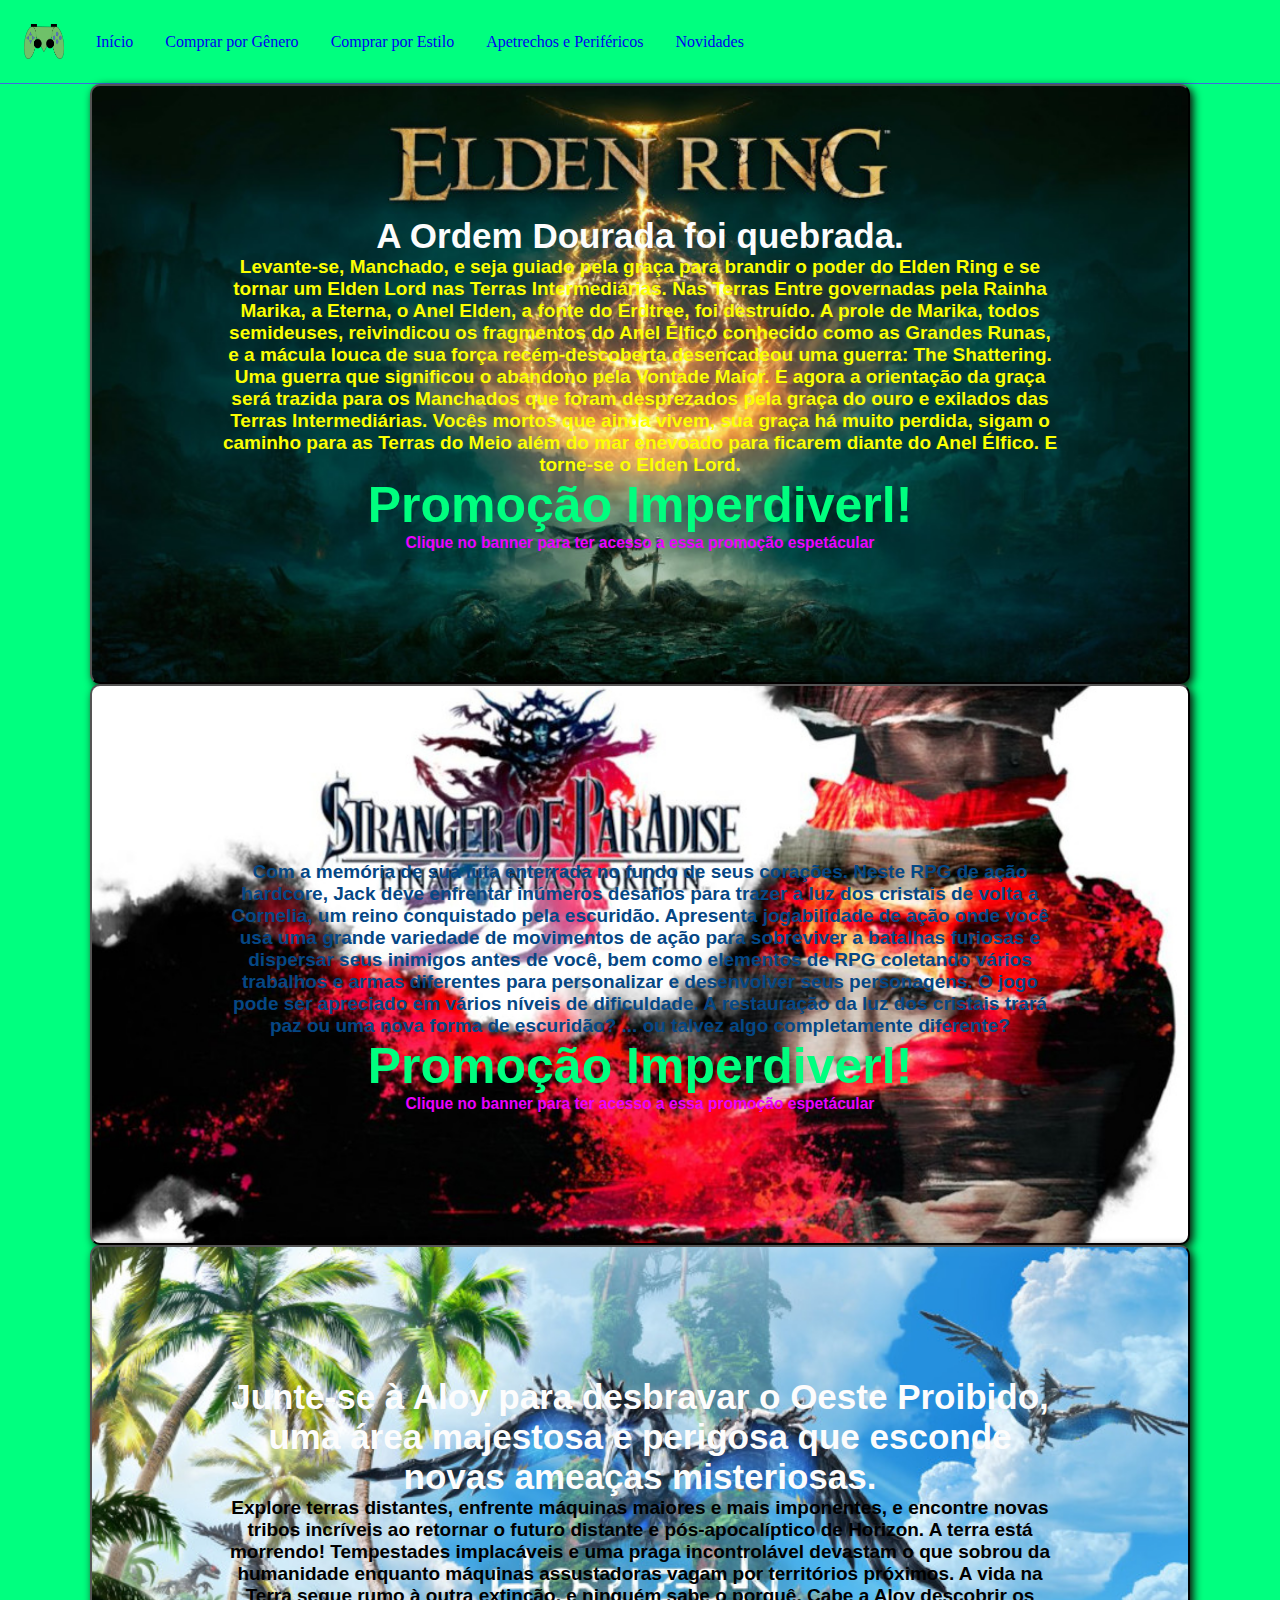
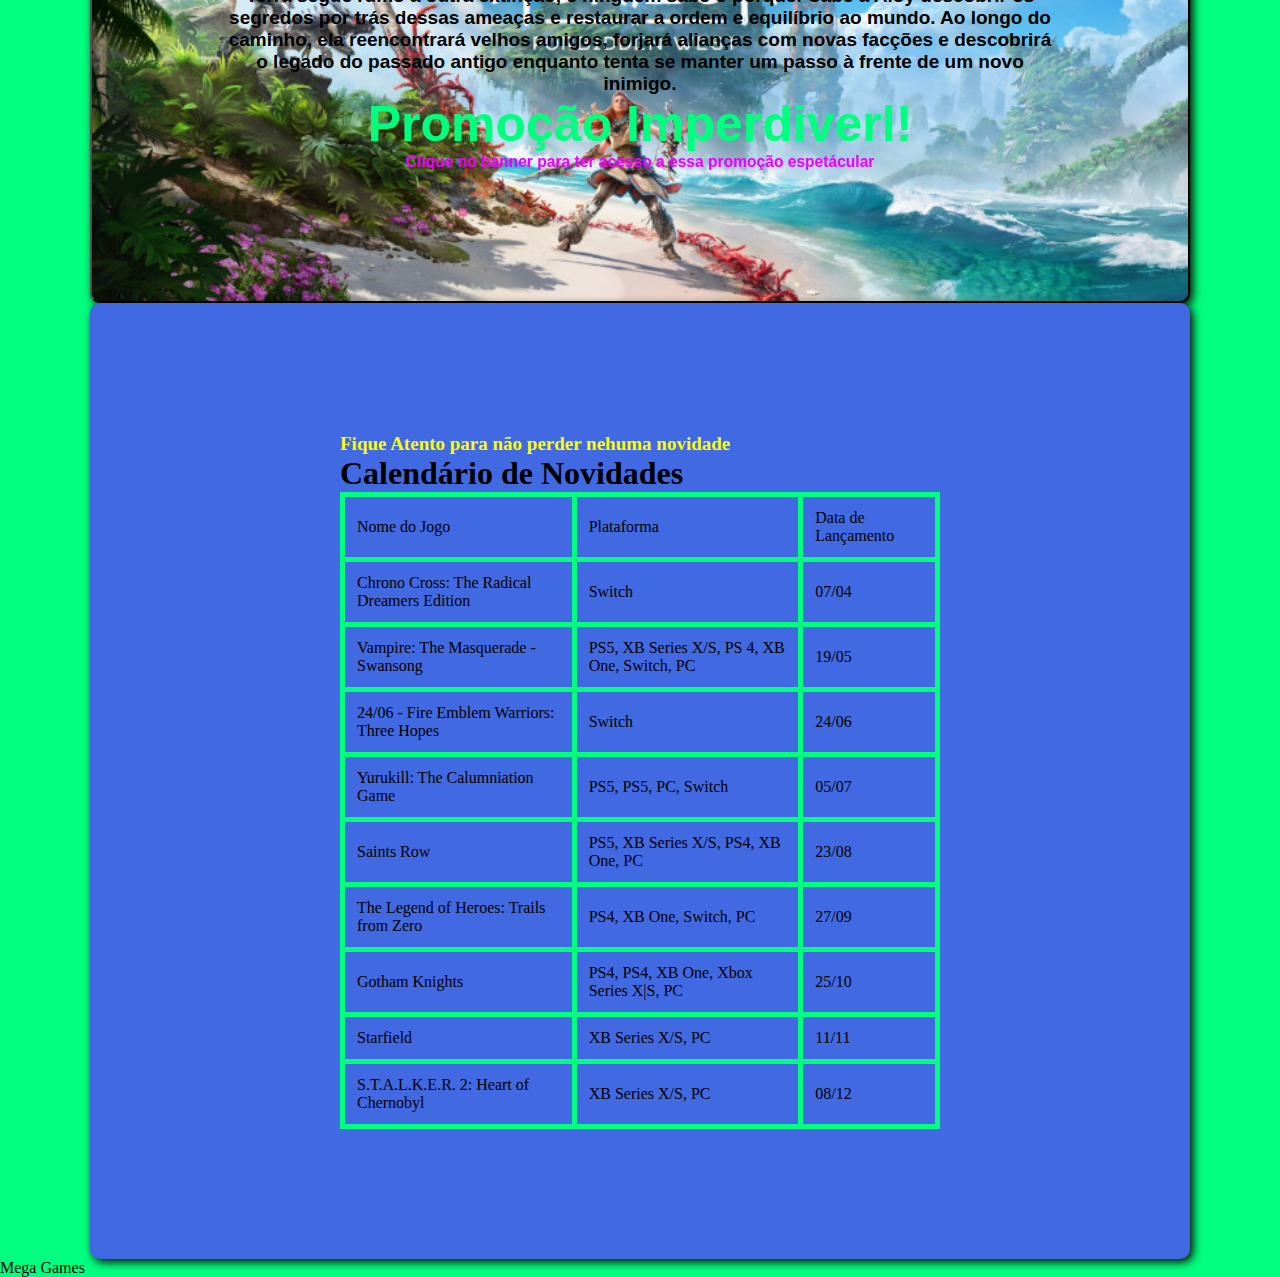
<file: Novidades.html>
<!DOCTYPE html>
<html lang="pt-br">
<head>
  <meta charset="UTF-8">
  <meta http-equiv="X-UA-Compatible" content="IE=edge">
  <meta name="viewport" content="width=device-width, initial-scale=1.0">
  <title>Mega Games - Novidades</title>
  <link href="css/StyleNovidades.css" rel="stylesheet"/>
</head>
<body>
  <header class="cabecalho">
    <img class="logo_cabecalho" src="imagens/logofinal.png" alt="Logo">
    <nav class="cabecalho_menu">
      <a class="item_menu" href="Home.html">Início</a>
      <a class="item_menu" href="#comprar_por_genero">Comprar por Gênero</a>
      <a class="item_menu" href="#comprar_por_estilo">Comprar por Estilo</a>
      <a class="item_menu" href="Apetrechos.html">Apetrechos e Periféricos</a>
      <a class="item_menu" href="Novidades.html">Novidades</a>
    </nav>
  </header>

  <main class="Novidades">
    <button class="botao_das_novidades" id="botao_das_novidades1" type="submit">
      <section class="novidade-1">
        <div class="caixa_novidade-1">
          <h2>A Ordem Dourada foi quebrada.</h2>

          <p>Levante-se, Manchado, e seja guiado pela graça para brandir o poder do Elden Ring e se tornar um Elden Lord nas Terras Intermediárias.

            Nas Terras Entre governadas pela Rainha Marika, a Eterna, o Anel Elden, a fonte do Erdtree, foi destruído.
            
            A prole de Marika, todos semideuses, reivindicou os fragmentos do Anel Élfico conhecido como as Grandes Runas, e a mácula louca de sua força recém-descoberta desencadeou uma guerra: The Shattering. Uma guerra que significou o abandono pela Vontade Maior.
            
            E agora a orientação da graça será trazida para os Manchados que foram desprezados pela graça do ouro e exilados das Terras Intermediárias. Vocês mortos que ainda vivem, sua graça há muito perdida, sigam o caminho para as Terras do Meio além do mar enevoado para ficarem diante do Anel Élfico.
            
            E torne-se o Elden Lord.</p>

            <h1 class="titulo_novidades">Promoção Imperdiverl!</h1>
            <h3>Clique no banner para ter acesso a essa promoção espetácular</h3>

        </div>
      </section>
    </button>

    <button class="botao_das_novidades" id="botao_das_novidades2" type="submit">
      <section class="novidade-2">
        <div class="caixa_novidade-2">
          <br>
          <br>
          <br>
          <p id="fantasy">Com a memória de sua luta enterrada no fundo de seus corações.

            Neste RPG de ação hardcore, Jack deve enfrentar inúmeros desafios para trazer a luz dos cristais de volta a Cornelia, um reino conquistado pela escuridão.
            
            Apresenta jogabilidade de ação onde você usa uma grande variedade de movimentos de ação para sobreviver a batalhas furiosas e dispersar seus inimigos antes de você, bem como elementos de RPG coletando vários trabalhos e armas diferentes para personalizar e desenvolver seus personagens. O jogo pode ser apreciado em vários níveis de dificuldade.
            
            A restauração da luz dos cristais trará paz ou uma nova forma de escuridão? ... ou talvez algo completamente diferente? </p>
            <h1 class="titulo_novidades">Promoção Imperdiverl!</h1>
            <h3>Clique no banner para ter acesso a essa promoção espetácular</h3>
        </div>
      </section>
    </button>

    <button class="botao_das_novidades" id="botao_das_novidades3" type="submit">
      <section class="novidade-3">
        <div class="caixa_novidade-3">
          <h2>Junte-se à Aloy para desbravar o Oeste Proibido, uma área majestosa e perigosa que esconde novas ameaças misteriosas.</h2>

          <p id="aloy">Explore terras distantes, enfrente máquinas maiores e mais imponentes, e encontre novas tribos incríveis ao retornar o futuro distante e pós-apocalíptico de Horizon.

            A terra está morrendo! Tempestades implacáveis e uma praga incontrolável devastam o que sobrou da humanidade enquanto máquinas assustadoras vagam por territórios próximos. A vida na Terra segue rumo à outra extinção, e ninguém sabe o porquê.
            
            Cabe a Aloy descobrir os segredos por trás dessas ameaças e restaurar a ordem e equilíbrio ao mundo. Ao longo do caminho, ela reencontrará velhos amigos, forjará alianças com novas facções e descobrirá o legado do passado antigo enquanto tenta se manter um passo à frente de um novo inimigo.</p>
            <h1 class="titulo_novidades">Promoção Imperdiverl!</h1>
            <h3>Clique no banner para ter acesso a essa promoção espetácular</h3>
        </div>
      </section>
    </button>

    <section class="calendario_de_novidade">
      <div class="caixa_calendario">
        <p>Fique Atento para não perder nehuma novidade</p>
        <h1>Calendário de Novidades</h1>
        <table>
          <tr>
            <td>Nome do Jogo</td>
            <td>Plataforma</td>
            <td>Data de Lançamento</td>
          </tr>
          <tr>
            <td>Chrono Cross: The Radical Dreamers Edition</td>
            <td>Switch</td>
            <td>07/04</td>
          </tr>
          <tr>
            <td>Vampire: The Masquerade - Swansong</td>
            <td>PS5, XB Series X/S, PS 4, XB One, Switch, PC</td>
            <td>19/05 </td>
          </tr>
          <tr>
            <td>24/06 - Fire Emblem Warriors: Three Hopes </td>
            <td>Switch</td>
            <td>24/06</td>
          </tr>
          <tr>
            <td>Yurukill: The Calumniation Game </td>
            <td>PS5, PS5, PC, Switch</td>
            <td>05/07</td>
          </tr>
          <tr>
            <td>Saints Row</td>
            <td>PS5, XB Series X/S, PS4, XB One, PC</td>
            <td>23/08</td>
          </tr>
          <tr>
            <td>The Legend of Heroes: Trails from Zero</td>
            <td>PS4, XB One, Switch, PC</td>
            <td>27/09</td>
          </tr>
          <tr>
            <td>Gotham Knights</td>
            <td>PS4, PS4, XB One, Xbox Series X|S, PC</td>
            <td>25/10</td>
          </tr>
          <tr>
            <td>Starfield</td>
            <td>XB Series X/S, PC</td>
            <td>11/11</td>
          </tr>
          <tr>
            <td>S.T.A.L.K.E.R. 2: Heart of Chernobyl</td>
            <td>XB Series X/S, PC</td>
            <td>08/12</td>
          </tr>
        </table>
      </div>
    </section>
  </main>
  <footer>
    Mega Games
  </footer>
 
</body>
</html>
</file>
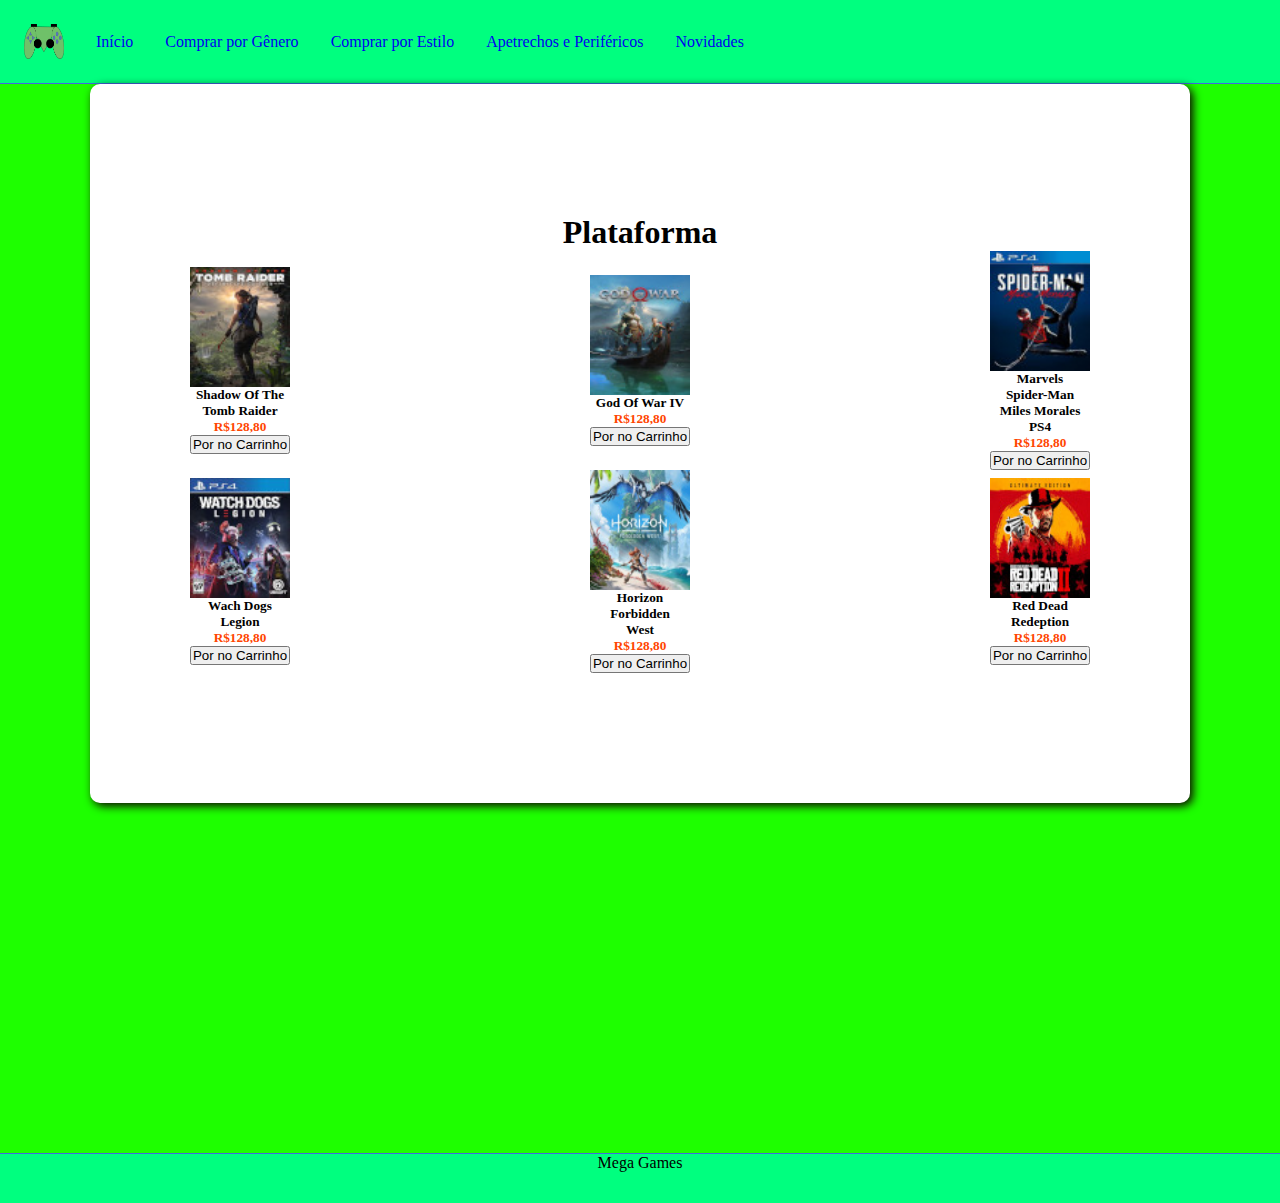
<file: Plataforma.html>
<!DOCTYPE html>
<html lang="pt-br">
<head>
  <meta charset="UTF-8">
  <meta http-equiv="X-UA-Compatible" content="IE=edge">
  <meta name="viewport" content="width=device-width, initial-scale=1.0">
  <title>Mega Games - Plataforma</title>
  <link href="css/styleAcaoAventura.css" rel="stylesheet"/>
</head>
<body id="fundo_plataforma">
  <header class="cabecalho">
    <img class="logo_cabecalho" src="imagens/logofinal.png" alt="Logo">
    <nav class="cabecalho_menu">
      <a class="item_menu" href="Home.html">Início</a>
      <a class="item_menu" href="#comprar_por_genero">Comprar por Gênero</a>
      <a class="item_menu" href="#comprar_por_estilo">Comprar por Estilo</a>
      <a class="item_menu" href="Apetrechos.html">Apetrechos e Periféricos</a>
      <a class="item_menu" href="Novidades.html">Novidades</a>
    </nav>
  </header>

  <main class="armario">
    <section class="prateleira">
      <div class="produtos">
        <h1 class="titulo_da_area">Plataforma</h1>
        <div class="prateleira1">

          <div class="tomb_raider">
            <img class="imggames" src="imagens/tombrider.jpg" alt="Shadow Of The Tomb Raider">
            <h5>Shadow Of The <br> Tomb Raider</h5>
            <h5 class="preco">R$128,80</h5>
            <button class="comprar" type="submit">Por no Carrinho</button>
          </div>

          <div class="gow4">
            <img class="imggames" src="imagens/gow.jpg" alt="God Of War IV">
            <h5>God Of War IV</h5>
            <h5 class="preco">R$128,80</h5>
            <button class="comprar" type="submit">Por no Carrinho</button>
          </div>

          <div class="spider">
            <img class="imggames" src="imagens/spiderman.jpeg" alt="Marvels Spider-Man Miles Morales PS4">
              <h5>Marvels <br>Spider-Man <br>Miles Morales <br>PS4</h5>
              <h5 class="preco">R$128,80</h5>
                <button class="comprar" type="submit">Por no Carrinho</button>
           </div>
        </div>
        <div class="prateleira2">

          <div class="legions">
            <img class="imggames" src="imagens/wach.jpg" alt="Wach Dogs Legion">
            <h5>Wach Dogs <br>Legion</h5>
            <h5 class="preco">R$128,80</h5>
            <button class="comprar" type="submit">Por no Carrinho</button>
          </div>

          <div class="forbidden">
            <img class="imggames" src="imagens/Horizon.jpg" alt="Horizon Forbidden West">
            <h5>Horizon <br>Forbidden <br>West</h5>
            <h5 class="preco">R$128,80</h5>
            <button class="comprar" type="submit">Por no Carrinho</button>
          </div>

          <div class="redeption">
            <img class="imggames" src="imagens/red.jpg" alt="Red Dead Redeption">
              <h5>Red Dead <br>Redeption</h5>
              <h5 class="preco">R$128,80</h5>
                <button class="comprar" type="submit">Por no Carrinho</button>
           </div>

        </div>
      </div>

    </section>
  </main>

  <footer>
    <div class="footer">
      Mega Games
    </div>
    
  </footer>
  
</body>
</html>
</file>
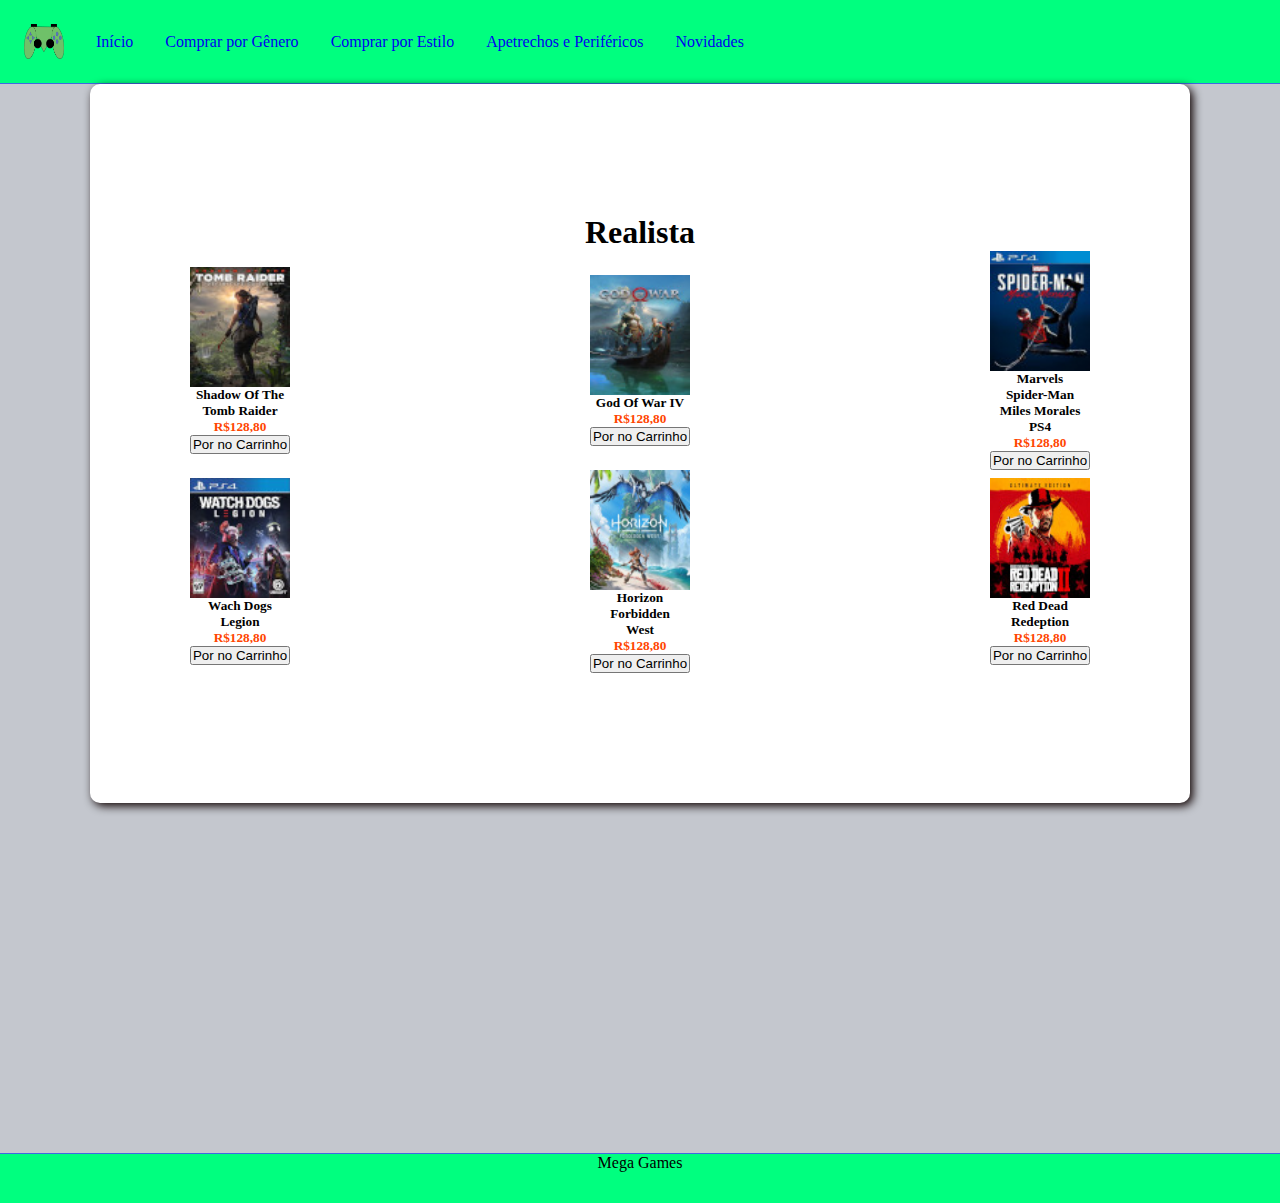
<file: Realista.html>
<!DOCTYPE html>
<html lang="pt-br">
<head>
  <meta charset="UTF-8">
  <meta http-equiv="X-UA-Compatible" content="IE=edge">
  <meta name="viewport" content="width=device-width, initial-scale=1.0">
  <title>Mega Games - Ação e Aventura</title>
  <link href="css/styleAcaoAventura.css" rel="stylesheet"/>
</head>
<body id="fundo_realista">
  <header class="cabecalho">
    <img class="logo_cabecalho" src="imagens/logofinal.png" alt="Logo">
    <nav class="cabecalho_menu">
      <a class="item_menu" href="Home.html">Início</a>
      <a class="item_menu" href="#comprar_por_genero">Comprar por Gênero</a>
      <a class="item_menu" href="#comprar_por_estilo">Comprar por Estilo</a>
      <a class="item_menu" href="Apetrechos.html">Apetrechos e Periféricos</a>
      <a class="item_menu" href="Novidades.html">Novidades</a>
    </nav>
  </header>

  <main class="armario">
    <section class="prateleira">
      <div class="produtos">
        <h1 class="titulo_da_area">Realista</h1>
        <div class="prateleira1">

          <div class="tomb_raider">
            <img class="imggames" src="imagens/tombrider.jpg" alt="Shadow Of The Tomb Raider">
            <h5>Shadow Of The <br> Tomb Raider</h5>
            <h5 class="preco">R$128,80</h5>
            <button class="comprar" type="submit">Por no Carrinho</button>
          </div>

          <div class="gow4">
            <img class="imggames" src="imagens/gow.jpg" alt="God Of War IV">
            <h5>God Of War IV</h5>
            <h5 class="preco">R$128,80</h5>
            <button class="comprar" type="submit">Por no Carrinho</button>
          </div>

          <div class="spider">
            <img class="imggames" src="imagens/spiderman.jpeg" alt="Marvels Spider-Man Miles Morales PS4">
              <h5>Marvels <br>Spider-Man <br>Miles Morales <br>PS4</h5>
              <h5 class="preco">R$128,80</h5>
                <button class="comprar" type="submit">Por no Carrinho</button>
           </div>
        </div>
        <div class="prateleira2">

          <div class="legions">
            <img class="imggames" src="imagens/wach.jpg" alt="Wach Dogs Legion">
            <h5>Wach Dogs <br>Legion</h5>
            <h5 class="preco">R$128,80</h5>
            <button class="comprar" type="submit">Por no Carrinho</button>
          </div>

          <div class="forbidden">
            <img class="imggames" src="imagens/Horizon.jpg" alt="Horizon Forbidden West">
            <h5>Horizon <br>Forbidden <br>West</h5>
            <h5 class="preco">R$128,80</h5>
            <button class="comprar" type="submit">Por no Carrinho</button>
          </div>

          <div class="redeption">
            <img class="imggames" src="imagens/red.jpg" alt="Red Dead Redeption">
              <h5>Red Dead <br>Redeption</h5>
              <h5 class="preco">R$128,80</h5>
                <button class="comprar" type="submit">Por no Carrinho</button>
           </div>



        </div>
      </div>

    </section>
  </main>

  <footer>
    <div class="footer">
      Mega Games
    </div>
    
  </footer>
  
</body>
</html>
</file>
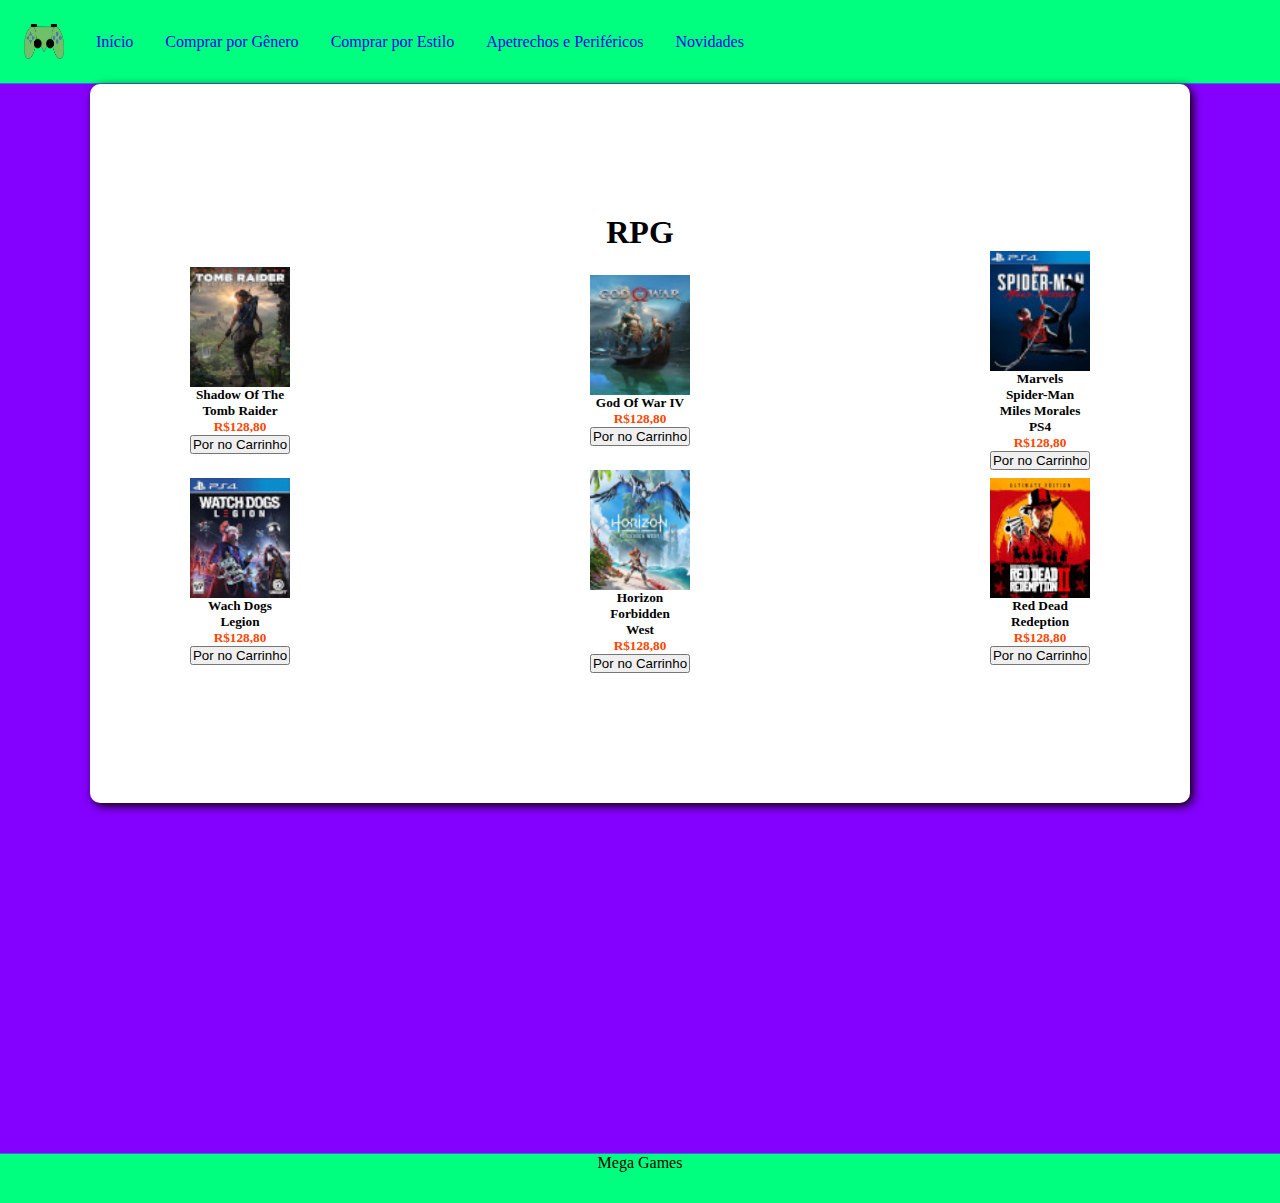
<file: RPG.html>
<!DOCTYPE html>
<html lang="pt-br">
<head>
  <meta charset="UTF-8">
  <meta http-equiv="X-UA-Compatible" content="IE=edge">
  <meta name="viewport" content="width=device-width, initial-scale=1.0">
  <title>Mega Games - RPG</title>
  <link href="css/styleAcaoAventura.css" rel="stylesheet"/>
</head>
<body id="fundo_rpg">
  <header class="cabecalho">
    <img class="logo_cabecalho" src="imagens/logofinal.png" alt="Logo">
    <nav class="cabecalho_menu">
      <a class="item_menu" href="Home.html">Início</a>
      <a class="item_menu" href="#comprar_por_genero">Comprar por Gênero</a>
      <a class="item_menu" href="#comprar_por_estilo">Comprar por Estilo</a>
      <a class="item_menu" href="Apetrechos.html">Apetrechos e Periféricos</a>
      <a class="item_menu" href="Novidades.html">Novidades</a>
    </nav>
  </header>

  <main class="armario">
    <section class="prateleira">
      <div class="produtos">
        <h1 class="titulo_da_area">RPG</h1>
        <div class="prateleira1">

          <div class="tomb_raider">
            <img class="imggames" src="imagens/tombrider.jpg" alt="Shadow Of The Tomb Raider">
            <h5>Shadow Of The <br> Tomb Raider</h5>
            <h5 class="preco">R$128,80</h5>
            <button class="comprar" type="submit">Por no Carrinho</button>
          </div>

          <div class="gow4">
            <img class="imggames" src="imagens/gow.jpg" alt="God Of War IV">
            <h5>God Of War IV</h5>
            <h5 class="preco">R$128,80</h5>
            <button class="comprar" type="submit">Por no Carrinho</button>
          </div>

          <div class="spider">
            <img class="imggames" src="imagens/spiderman.jpeg" alt="Marvels Spider-Man Miles Morales PS4">
              <h5>Marvels <br>Spider-Man <br>Miles Morales <br>PS4</h5>
              <h5 class="preco">R$128,80</h5>
                <button class="comprar" type="submit">Por no Carrinho</button>
           </div>
        </div>
        <div class="prateleira2">

          <div class="legions">
            <img class="imggames" src="imagens/wach.jpg" alt="Wach Dogs Legion">
            <h5>Wach Dogs <br>Legion</h5>
            <h5 class="preco">R$128,80</h5>
            <button class="comprar" type="submit">Por no Carrinho</button>
          </div>

          <div class="forbidden">
            <img class="imggames" src="imagens/Horizon.jpg" alt="Horizon Forbidden West">
            <h5>Horizon <br>Forbidden <br>West</h5>
            <h5 class="preco">R$128,80</h5>
            <button class="comprar" type="submit">Por no Carrinho</button>
          </div>

          <div class="redeption">
            <img class="imggames" src="imagens/red.jpg" alt="Red Dead Redeption">
              <h5>Red Dead <br>Redeption</h5>
              <h5 class="preco">R$128,80</h5>
                <button class="comprar" type="submit">Por no Carrinho</button>
           </div>



        </div>
      </div>

    </section>
  </main>

  <footer>
    <div class="footer">
      Mega Games
    </div>
    
  </footer>
  
</body>
</html>
</file>
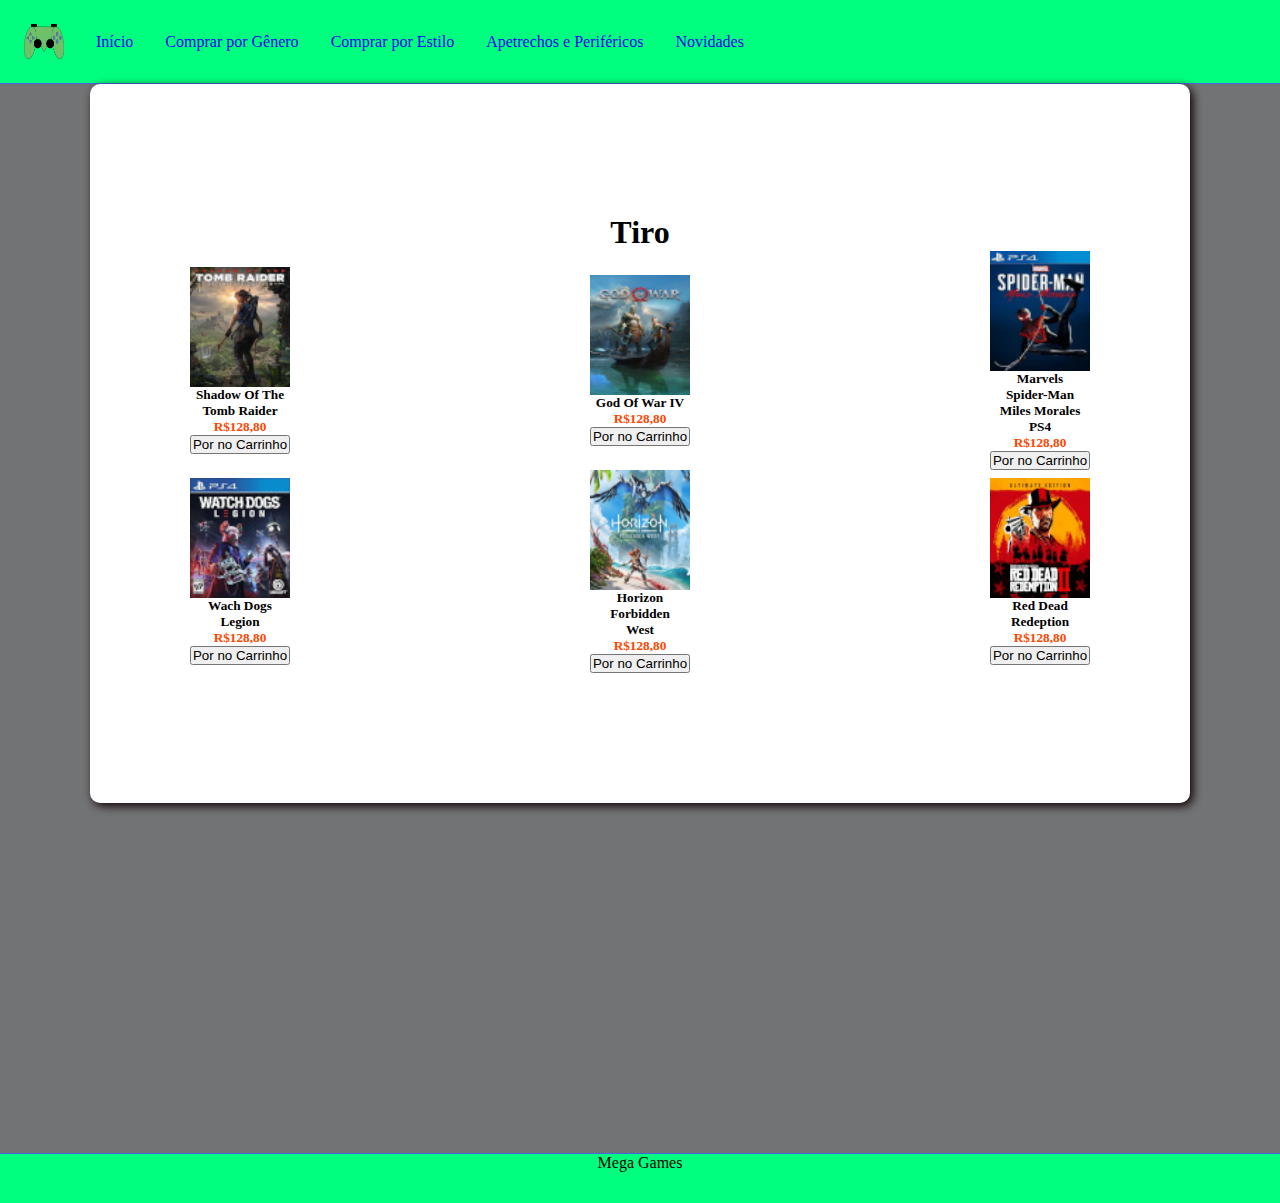
<file: Tiro.html>
<!DOCTYPE html>
<html lang="pt-br">
<head>
  <meta charset="UTF-8">
  <meta http-equiv="X-UA-Compatible" content="IE=edge">
  <meta name="viewport" content="width=device-width, initial-scale=1.0">
  <title>Mega Games - Tiro</title>
  <link href="css/styleAcaoAventura.css" rel="stylesheet"/>
</head>
<body id="fundo_tiro">
  <header class="cabecalho">
    <img class="logo_cabecalho" src="imagens/logofinal.png" alt="Logo">
    <nav class="cabecalho_menu">
      <a class="item_menu" href="Home.html">Início</a>
      <a class="item_menu" href="#comprar_por_genero">Comprar por Gênero</a>
      <a class="item_menu" href="#comprar_por_estilo">Comprar por Estilo</a>
      <a class="item_menu" href="Apetrechos.html">Apetrechos e Periféricos</a>
      <a class="item_menu" href="Novidades.html">Novidades</a>
    </nav>
  </header>

  <main class="armario">
    <section class="prateleira">
      <div class="produtos">
        <h1 class="titulo_da_area">Tiro</h1>
        <div class="prateleira1">

          <div class="tomb_raider">
            <img class="imggames" src="imagens/tombrider.jpg" alt="Shadow Of The Tomb Raider">
            <h5>Shadow Of The <br> Tomb Raider</h5>
            <h5 class="preco">R$128,80</h5>
            <button class="comprar" type="submit">Por no Carrinho</button>
          </div>

          <div class="gow4">
            <img class="imggames" src="imagens/gow.jpg" alt="God Of War IV">
            <h5>God Of War IV</h5>
            <h5 class="preco">R$128,80</h5>
            <button class="comprar" type="submit">Por no Carrinho</button>
          </div>

          <div class="spider">
            <img class="imggames" src="imagens/spiderman.jpeg" alt="Marvels Spider-Man Miles Morales PS4">
              <h5>Marvels <br>Spider-Man <br>Miles Morales <br>PS4</h5>
              <h5 class="preco">R$128,80</h5>
                <button class="comprar" type="submit">Por no Carrinho</button>
           </div>
        </div>
        <div class="prateleira2">

          <div class="legions">
            <img class="imggames" src="imagens/wach.jpg" alt="Wach Dogs Legion">
            <h5>Wach Dogs <br>Legion</h5>
            <h5 class="preco">R$128,80</h5>
            <button class="comprar" type="submit">Por no Carrinho</button>
          </div>

          <div class="forbidden">
            <img class="imggames" src="imagens/Horizon.jpg" alt="Horizon Forbidden West">
            <h5>Horizon <br>Forbidden <br>West</h5>
            <h5 class="preco">R$128,80</h5>
            <button class="comprar" type="submit">Por no Carrinho</button>
          </div>

          <div class="redeption">
            <img class="imggames" src="imagens/red.jpg" alt="Red Dead Redeption">
              <h5>Red Dead <br>Redeption</h5>
              <h5 class="preco">R$128,80</h5>
                <button class="comprar" type="submit">Por no Carrinho</button>
           </div>

        </div>
      </div>

    </section>
  </main>

  <footer>
    <div class="footer">
      Mega Games
    </div>
    
  </footer>
  
</body>
</html>
</file>
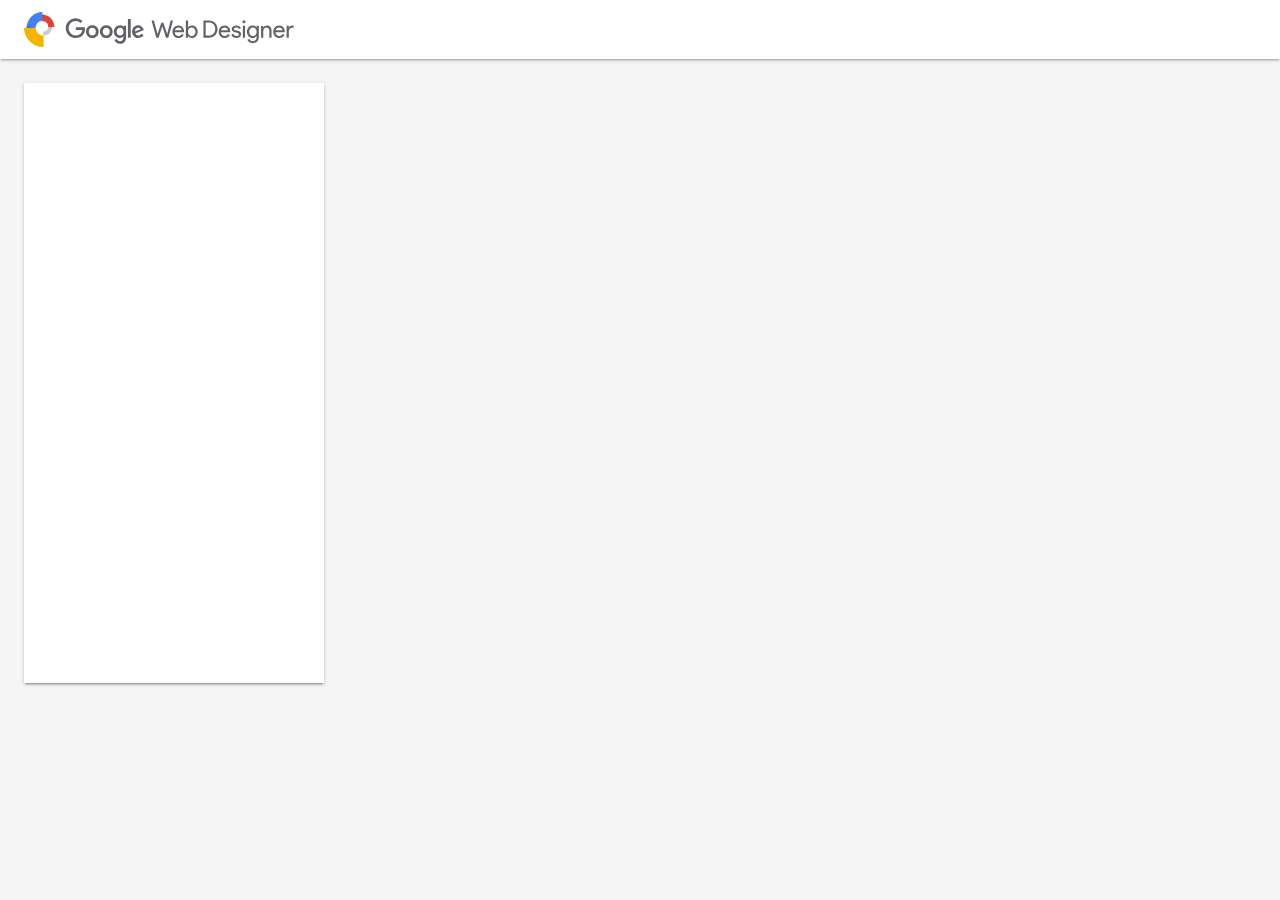
<file: animacao/animacao/gwd_preview_animacao/preview.html>
<html><head>
    <!--
    Load various Web Components polyfills required by IE and Edge. While the polyfills are
    not needed for other browsers, they're loaded irrespective of browser features because we rely
    on the polyfill's `WebComponentsReady` event as a signal that the app is ready to be initialized
    (see init.js).
    -->
    <!-- Polyfill Web Components. -->
    <script src="webcomponentsjs/webcomponents-lite.js"></script>

    <!-- Polyfill Web Animations. This file is necessary for some paper elements. -->
    <script src="webcomponentsjs/web-animations-next-lite.min.js"></script>

    <link rel="stylesheet" href="https://fonts.googleapis.com/icon?family=Roboto:regular">

    <script src="preview_polymer.js"></script>

    <style>
      body {
        margin: 0;
      }

      tf-creative-preview {
        width: 100%;
        height: 100%;
      }
    </style>
  <script>window.gwdPreview = {"config":{"uuid":1650261100009,"previewPath":"index.html","modes":["single"],"sizes":["300x600"],"feeds":{},"feedNames":[],"defaults":{"mode":"single","modeSettings":{"single":{"size":"300x600","feed":null}}}},"strings":{"MSG_ALL_FEEDS_MODE":"Todos os dados de amostra","MSG_ALL_SIZES_MODE":"Todos os tamanhos","MSG_CUSTOM":"Personalizar","MSG_CUSTOM_SIZE":"Tamanho personalizado","MSG_DESKTOP_MODE":"Computador","MSG_DEVICE":"Dispositivo","MSG_MOBILE_MODE":"Dispositivo m\u00f3vel","MSG_NO_SAMPLE_DATA":"N\u00e3o h\u00e1 dados de amostra","MSG_NO_SAMPLE_DATA_TO_PREVIEW":"Selecione os dados de amostra para ver as visualiza\u00e7\u00f5es.","MSG_NO_SIZES_TO_PREVIEW":"Selecione os tamanhos para ver as visualiza\u00e7\u00f5es.","MSG_NONE_SELECTED":"Nenhum item selecionado","MSG_PARALLAX_MODE":"Rol\u00e1vel","MSG_PREVIEW_MODE":"Modo de visualiza\u00e7\u00e3o","MSG_RELOAD":"Atualizar","MSG_RELOAD_ALL":"Atualizar todos","MSG_ROTATE_DEVICE":"Girar o dispositivo","MSG_SAMPLE_FEED":"Dados de amostra","MSG_SAMPLE_FEEDS":"Dados de amostra","MSG_SELECT_ALL":"Selecionar tudo","MSG_SELECT_NONE":"Cancelar sele\u00e7\u00e3o","MSG_SELECTED":"{num} selecionados","MSG_SHOW_SIZE":"Mostrar tamanho","MSG_SHOW_SIZES":"Mostrar tamanhos","MSG_SINGLE_MODE":"Tamanho \u00fanico","MSG_VIEWPORT_SIZE":"Tamanho da janela de visualiza\u00e7\u00e3o"}};</script></head>

  <body>
    <tf-creative-preview id="preview-app"></tf-creative-preview>
  

</body></html>
</file>
<file: css/styleAcaoAventura.css>
*{
  margin:0;
  padding:0;
  box-sizing: border-box;
  text-decoration: none;
}

body{
  font-size: 100%;
  background: #fffb00;
}

body#fundo_realista{
  background: #c4c7ce;
}

body#fundo_ficcao{
  background: #00ffff;
}

body#fundo_fantasia{
  background: #48004e;
}

body#fundo_tiro{
  background: #727375;
}

body#fundo_esporte{
  background: #ff9900;
}

body#fundo_plataforma{
  background: #1eff00;
}

body#fundo_luta{
  background: #ff0000;
}

body#fundo_rpg{
  background: #8400ff;
}

header{
  background: #00FF7F;
}

.cabecalho{
  display: flex;
  flex-direction: row; /*para deixar os itens do cabeçalho na horizontal*/
  align-items: center; /*deixa os itens alinhados*/
  justify-content: flex-start;
  padding: 24px;
  gap: 32px;  /*por estar no cabecalho, isso dará espaçamento entre o logo e o menu*/
}

.cabecalho_menu{
  display: flex;
  gap: 32px; /*por estar no cabecalho_menu, isso dará espaçamento entre os intens do menu*/
}

.item_menu{
  font-family: ;
  color: ;
  font-size: ;
}

.logo_cabecalho{
  width: 40px;
  height: 35px;
}


.armario{
  margin-bottom: 350px;
  border-top: 0.4px solid 	#4169E1
}

.prateleira{
  display: flex;
  flex-direction: column;
  justify-content: center;
  align-items: center;
  border-radius: 10px;
  padding: 130px;
  width: 1100px;
  margin: auto;
  box-shadow: 3px 3px 10px rgb(14, 0, 0);
  background: #ffffff;
  

}

.produtos{

}

.titulo_da_area{
  text-align: center;
}


.prateleira1{
  display: flex;
  flex-direction: row;
  gap: 150px;
  align-items: center;
  gap: 300px;
}

.tomb_raider{
  display: flex;
  flex-direction: column;
  text-align: center;
}

.gow4{
  display: flex;
  flex-direction: column;
  text-align: center;
}

.spider{
  display: flex;
  flex-direction: column;
  text-align: center;
}

.prateleira2{
  display: flex;
  flex-direction: row;
  gap: 150px;
  align-items: center;
  gap: 300px;
}

.legions{
  display: flex;
  flex-direction: column;
  text-align: center;
}

.forbidden{
  display: flex;
  flex-direction: column;
  text-align: center;
}

.redeption{
  display: flex;
  flex-direction: column;
  text-align: center;
}

.preco{
  color: orangered;
}

.imggames{
  width: 100px;
  height: 120px;
}

footer{
  background: #00FF7F;
  text-align: center;
}

.footer{
  height: 50px ;
  border-top: 0.4px solid 	#4169E1
}
</file>
<file: css/styleApetrechos.css>
*{
  margin:0;
  padding:0;
  box-sizing: border-box;
  text-decoration: none;
}

body{
  font-size: 100%;
  background: #fffb00;
}

header{
  background: #00FF7F;
}

.cabecalho{
  display: flex;
  flex-direction: row; /*para deixar os itens do cabeçalho na horizontal*/
  align-items: center; /*deixa os itens alinhados*/
  justify-content: flex-start;
  padding: 24px;
  gap: 32px;  /*por estar no cabecalho, isso dará espaçamento entre o logo e o menu*/
}

.cabecalho_menu{
  display: flex;
  gap: 32px; /*por estar no cabecalho_menu, isso dará espaçamento entre os intens do menu*/
}

.item_menu{
  font-family: ;
  color: ;
  font-size: ;
  background-image: url(../animacao/animacao/gwd_preview_animacao/webcomponentsjs/);
}

.logo_cabecalho{
  width: 40px;
  height: 35px;
}


.armario{
  margin-bottom: 350px;
  border-top: 0.4px solid 	#4169E1
}

.prateleira{
  display: flex;
  flex-direction: column;
  justify-content: center;
  align-items: center;
  border-radius: 10px;
  padding: 130px;
  width: 1100px;
  margin: auto;
  box-shadow: 3px 3px 10px rgb(14, 0, 0);
  background: #ffffff;
  

}

.produtos{

}

.titulo_da_area{
  text-align: center;
}


.prateleira1{
  display: flex;
  flex-direction: row;
  gap: 150px;
  align-items: center;
  gap: 300px;
}

.controleps4{
  display: flex;
  flex-direction: column;
  text-align: center;
}

.controlexbox{
  display: flex;
  flex-direction: column;
  text-align: center;
}

.headset{
  display: flex;
  flex-direction: column;
  text-align: center;
}

.prateleira2{
  display: flex;
  flex-direction: row;
  gap: 150px;
  align-items: center;
  gap: 300px;
}

.mause{
  display: flex;
  flex-direction: column;
  text-align: center;
}

.mini_figuras{
  display: flex;
  flex-direction: column;
  text-align: center;
}

.preco{
  color: orangered;
}

.imgprodutos{
  width: 100px;
  height: 120px;
}

footer{
  background: #00FF7F;
  text-align: center;
}

.footer{
  height: 50px ;
  border-top: 0.4px solid 	#4169E1
}
</file>
<file: css/style.css>
*{
  margin:0;
  padding:0;
  box-sizing: border-box;
  text-decoration: none;
}

body{
  font-size: 100%;
  background: #00FF7F;
  word-wrap: break-word;
  overflow-wrap: break-word;
}

.cabecalho{
  display: flex;
  flex-direction: row; /*para deixar os itens do cabeçalho na horizontal*/
  align-items: center; /*deixa os itens alinhados*/
  justify-content: flex-start;
  padding: 24px;
  gap: 32px; /*por estar no cabecalho, isso dará espaçamento entre o logo e o menu*/
}

.cabecalho_menu{
  display: flex;
  gap: 32px; /*por estar no cabecalho_menu, isso dará espaçamento entre os intens do menu*/
}

.logo_cabecalho{
  width: 40px;
  height: 35px;
}

.item_menu{
  font-family: ;
  color: ;
  font-weight: ;
  font-size: ;
}


footer{
  background: #00FF7F;
  text-align: center;
}

.wrapper{
  width: 100%;
  margin: 0 auto;
}

main{
  display: block;
  background-color: #FFF;
}

.container{
  display: flex;
  flex-direction: column;
  text-align: center;
  justify-content: center;
  align-items: center;
  width: 100%;
  max-width: 760px;
  margin: 0 auto;
  padding: 0 20px;
}

.foto1{
  width: 350px;
  height: 180px;
}

.formulario{
  text-align: center;
  
    
  
}

fieldset{
  display: flex;
  flex-direction: column;
  gap: 20px;
  width: 340px;
  border-radius: 10px;


}

.campo_do_formulario{

}

.formtexto{
  min-width: 280px;
  border-radius: 22px;
  border: 2px solid;
}

.formsenha{
  min-width: 100px;
  border-radius: 22px;
  border: 2px solid;

}

label#qual_notificacao{
  text-align: center;
}

.campo_de_notificacao{
  text-align:left;
  display: flex;
  flex-direction: column;
  gap: 1px;
}

button#validacao{
  width: 30px;
  height: 30px;
  background: #4f79f5;
  border-radius: 50%;
}

button#validacao:hover{
  background: #154bec;
}

.teste{
  margin-top: 50%;
}

.wrapper_real{
  height: 5vh;
  display: flex;
  align-items: center;
  justify-content: center;
  ;
}

.wrapper_real a {
  display: inline-block;
  text-decoration: none;
  padding: 5px;
  background-color: #00FF7F;
  border-radius: 3px;
  text-transform: uppercase;
  color: #4169E1;
}

.modal_real{
  visibility: hidden;
  opacity: 4;
  position: relative;
  top: 0;
  right: 0;
  bottom: 0;
  left: 0;
  display: flex;
  align-items: center;
  justify-content: center;
  transition: all .4s;
}

.modal_mensagem{
  border-radius: 4px;
  position: relative;
  width: 500px;
  max-width: 80%;
  background: #ffffff;
  padding: 1em 1em ;
}

.modal_real:target{
  visibility: visible;
  opacity: 1;
}

.modal_finalizar{
  position: absolute;
  top: 10px;
  right: 10px;
  color: rgb(255, 255, 255);
  text-decoration: none;
}

button#botao_finalizar{
  width: 30px;
  height: 30px;
  border-radius: 50%;
  background: #ff0000;

}

button#botao_finalizar:hover{
  background: #920202;
}
.error{
  background: red;
  color:#ffffff;
  margin: 5px;
}

.container_contant2{
  display: flex;
  flex-direction: column;
  justify-content: center;
  align-items: center;
}

.container-1{
  width: 900px;
  padding: 20px;
  display: flex;
  flex-direction: row;
  align-items: center;
  justify-content: center;
  flex-wrap: wrap ;
}

.container-2{
  width: 900px;
  padding: 20px;
  display: flex;
  flex-direction: row;
  align-items: center;
  justify-content: center;
  flex-wrap: wrap ;
}

.container-3{
  width: 900px;
  padding: 20px;
  display: flex;
  flex-direction: row;
  align-items: center;
  justify-content: center;
  flex-wrap: wrap ;
}

.card{
  display: flex;
  flex-direction: column;
  justify-content: center;
  align-items: center;
  position: relative;
  padding: 10px;
  width: 200px;
  background-color: #ffffff;
  margin: 20px;
  border: 1px solid black;
  border-radius: 20px;
  overflow: hidden;
  transition: 0.5s;
  text-align: center;
  box-shadow: 3px 3px 10px rgb(14, 0, 0);
}

section.module p{
  margin-bottom: 48px;
}

section.module:last-child{
  margin-bottom: 0;
}

section.module.content{
  padding: 48px 0;
  background: #4169E1;
}

section.module.content2{
  padding: 48px 0;
  background: #4169E1;
}

section.module.parallax{
  display: flex;
  flex-direction: column;
  justify-content: center;
  align-items: center;
  height: 100vh !important;
  width: 100%;
  position: relative;
  overflow: hidden;
  background-position: 50% 50%;
  background-repeat: no-repeat;
  background-attachment: fixed;
  background-size: cover;
  -webkit-background-size: cover;
  -moz-background-size: cover;
  -o-background-size: cover;
}

section.module.parallax:after{
  content: "";
  height: 100%;
  width: 100%;
  position: absolute;
  background: linear-gradient(to bottom, rgba(0,0,0,0) 0, rgba(0,0,0,0) 40%, #000 100%);
  background: -webkit-linear-gradient(to bottom, rgba(0,0,0,0) 0, rgba(0,0,0,0) 40%, #000 100%);
  background: -moz-linear-gradient(to bottom, rgba(0,0,0,0) 0, rgba(0,0,0,0) 40%, #000 100%);


}

section.module.parallax-1{
  background-image: url(../imagens/parallax1.jpg);
}

section.module.parallax-2{
  background-image: url(../imagens/parallax2.jpg);
}

section.module.parallax-3{
  background-image: url(../imagens/parallax1.jpg);
}

section.module.parallax h1{
  color: #00FF7F;
  text-align: center;
  font-size: 78px;
  text-transform: uppercase;
}

.logo_parallax{
  width: 400px;
  height:200px;
  position: relative;
  background-position: 50% 50%;
}

section.module.parallax h2{
  color: #4f79f5;
  margin-bottom: 40px;
  font-size: 30px;
  text-align: center;
  text-transform: uppercase;
}

.footer{
  height: 50px ;
  border-top: 0.4px solid 	#4169E1
}
</file>
<file: css/StyleNovidades.css>
*{
  margin:0;
  padding:0;
  box-sizing: border-box;
  text-decoration: none;
}

body{
  font-size: 100%;
  background: #00FF7F;
}

.cabecalho{
  display: flex;
  flex-direction: row; /*para deixar os itens do cabeçalho na horizontal*/
  align-items: center; /*deixa os itens alinhados*/
  justify-content: flex-start;
  padding: 24px;
  gap: 32px; /*por estar no cabecalho, isso dará espaçamento entre o logo e o menu*/
}

.cabecalho_menu{
  display: flex;
  gap: 32px; /*por estar no cabecalho_menu, isso dará espaçamento entre os intens do menu*/
}

.item_menu{
  font-family: ;
  color: ;
  font-weight: ;
  font-size: ;
}

.logo_cabecalho{
  width: 40px;
  height: 35px;
}


.Novidades{
  border-top: 0.4px solid 	#4169E1
}

.botao_das_novidades{
  display: flex;
  flex-direction: column;
  justify-content: center;
  align-items: center;
  border-radius: 10px;
  padding: 130px;
  width: 1100px;
  margin: auto;
  box-shadow: 3px 3px 10px rgb(14, 0, 0);  
  
}

button#botao_das_novidades1{
  background-image: url(../imagens/noticia1.jpg) ;
  background-repeat: no-repeat ;
  background-size: cover;
  background-position: center;

}

.titulo_novidades{
  font-size: 50px;
  color: #00FF7F;
}

h2{
  font-size:35px;
  color: #fcfcfc;
}

h3{
  color: rgb(234, 1, 255);
}

p{
  font-size:19px ;
  color: #fbff02;
  font-weight: bold;
}

p#fantasy{
  color: #054785;
}

p#aloy{
  color: black;
}

.novidade-1{
  
}

.caixa_novidade-1{
 
}

button#botao_das_novidades2{
  background-image: url(../imagens/noticia2.jpg) ;
  background-repeat: no-repeat ;
  background-size: cover;
  background-position: center;
}

.novidade-2{


}

.caixa_novidade-2{

}

button#botao_das_novidades3{
  background-image: url(../imagens/noticia3.jpg) ;
  background-repeat: no-repeat ;
  background-size: cover;
  background-position: center;
}

.novidade-3{
  
}

.caixa_novidade-3{
  
}

.calendario_de_novidade{
  display: flex;
  flex-direction: column;
  justify-content: center;
  align-items: center;
  border-radius: 10px;
  padding: 130px;
  width: 1100px;
  margin: auto;
  box-shadow: 3px 3px 10px rgb(14, 0, 0);
  background: #4169E1;

}

.caixa_calendario{

}

table{
  width: 600px;
  border-collapse: collapse;
}

td{
  border-width: 5px;
  border-style: solid;
  border-color: #00FF7F;
  padding: 12px;
}
</file>
